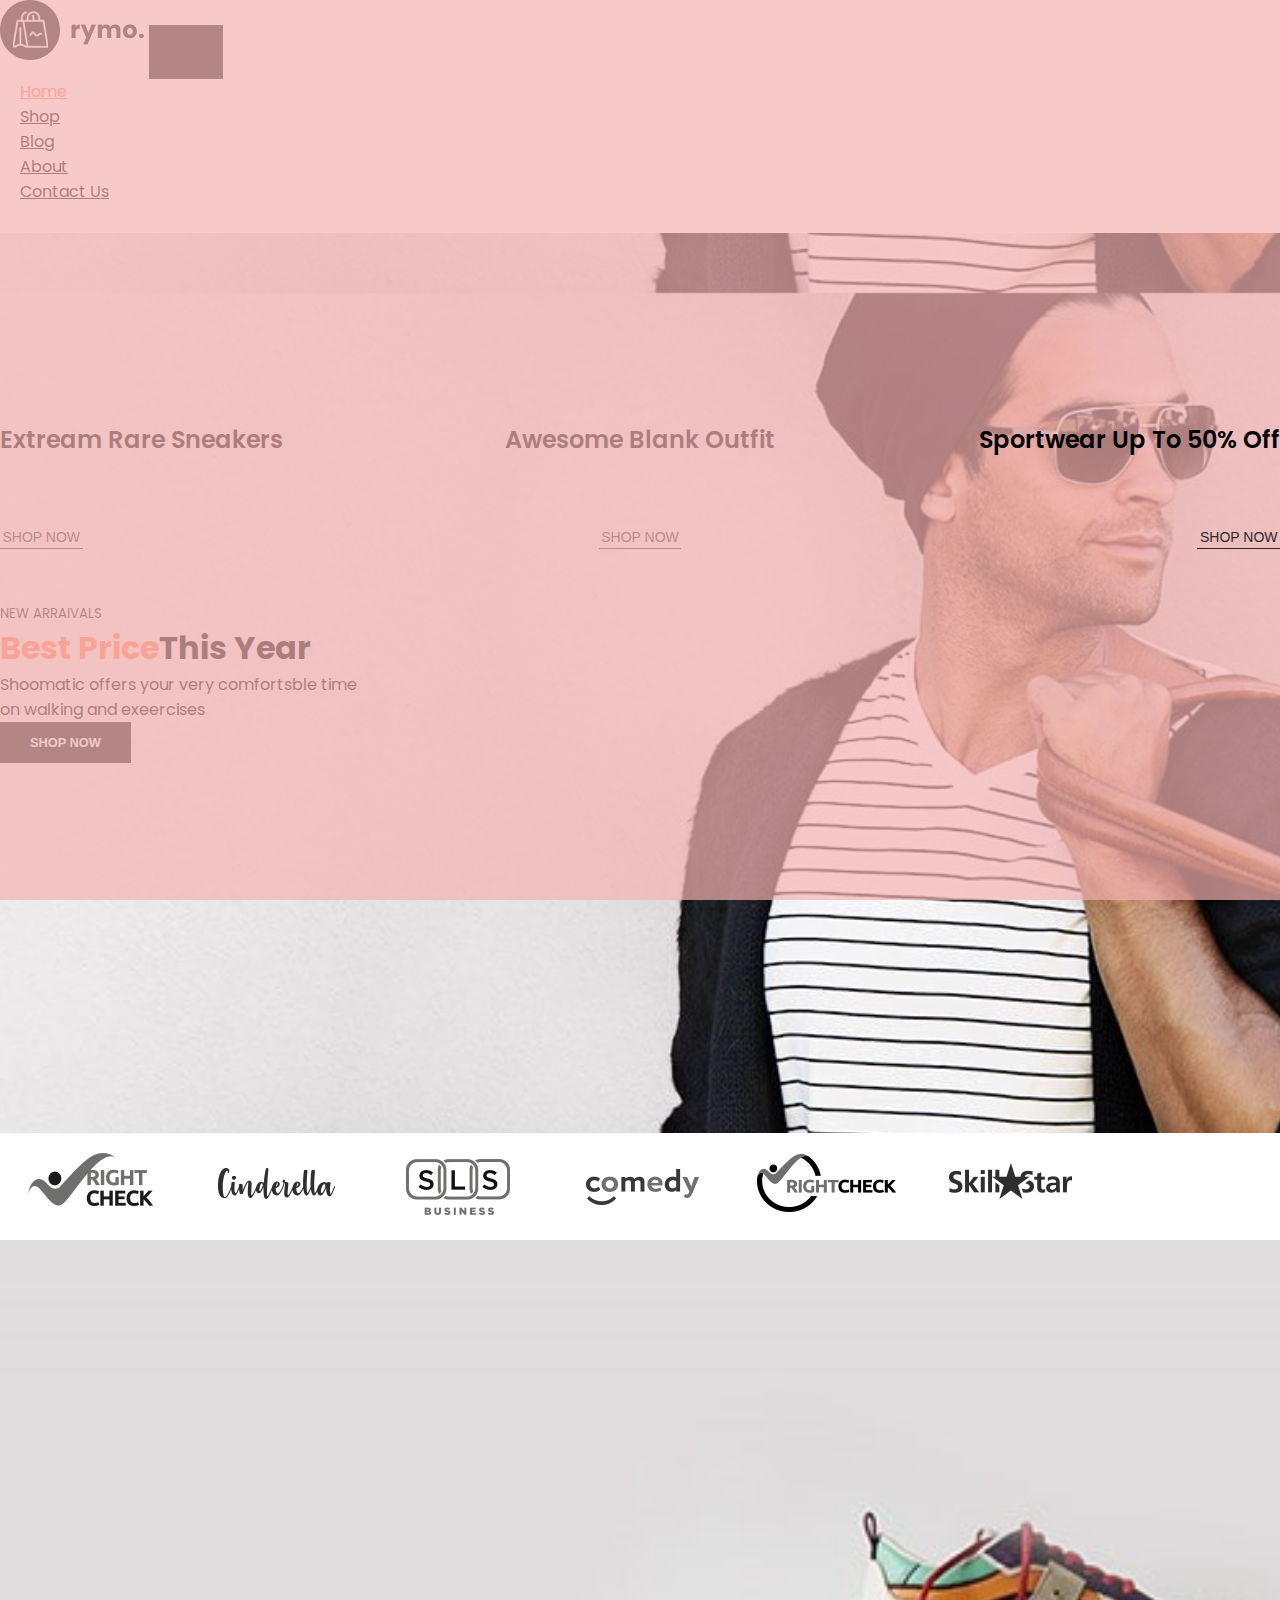
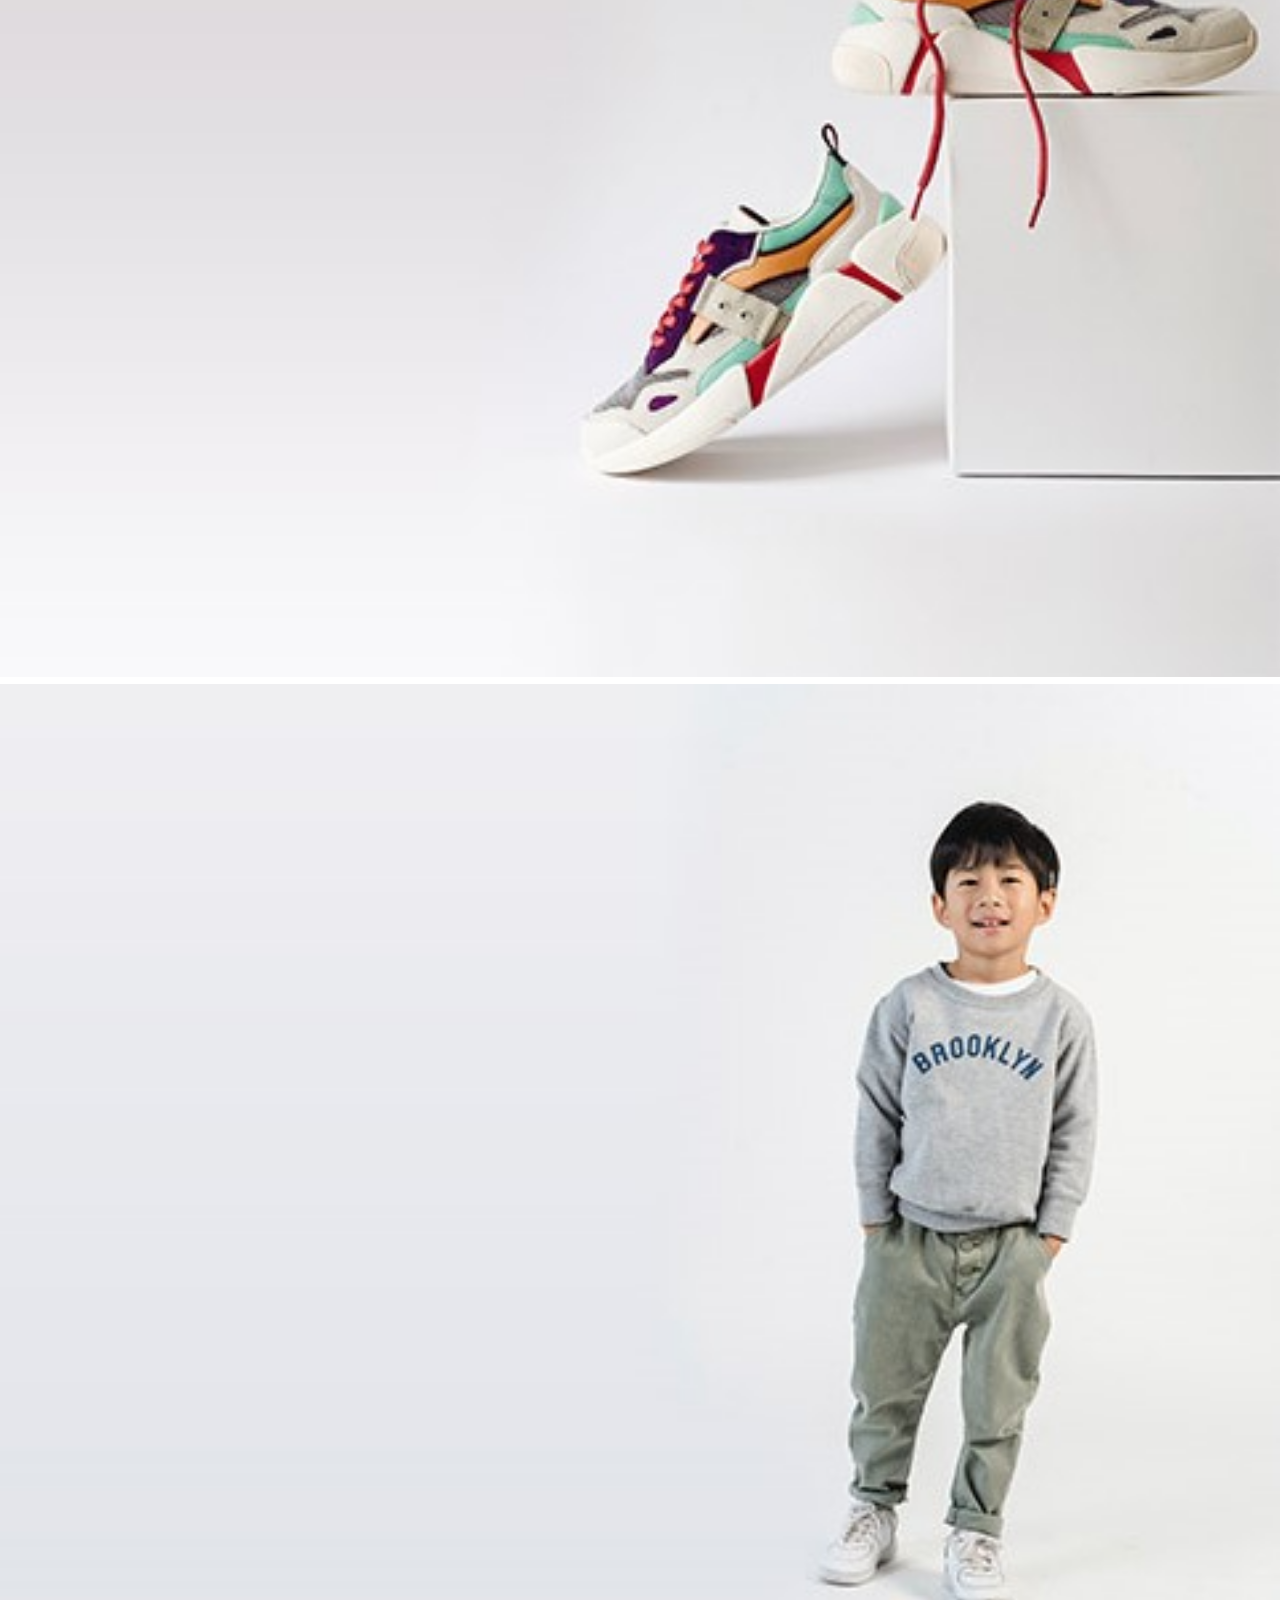
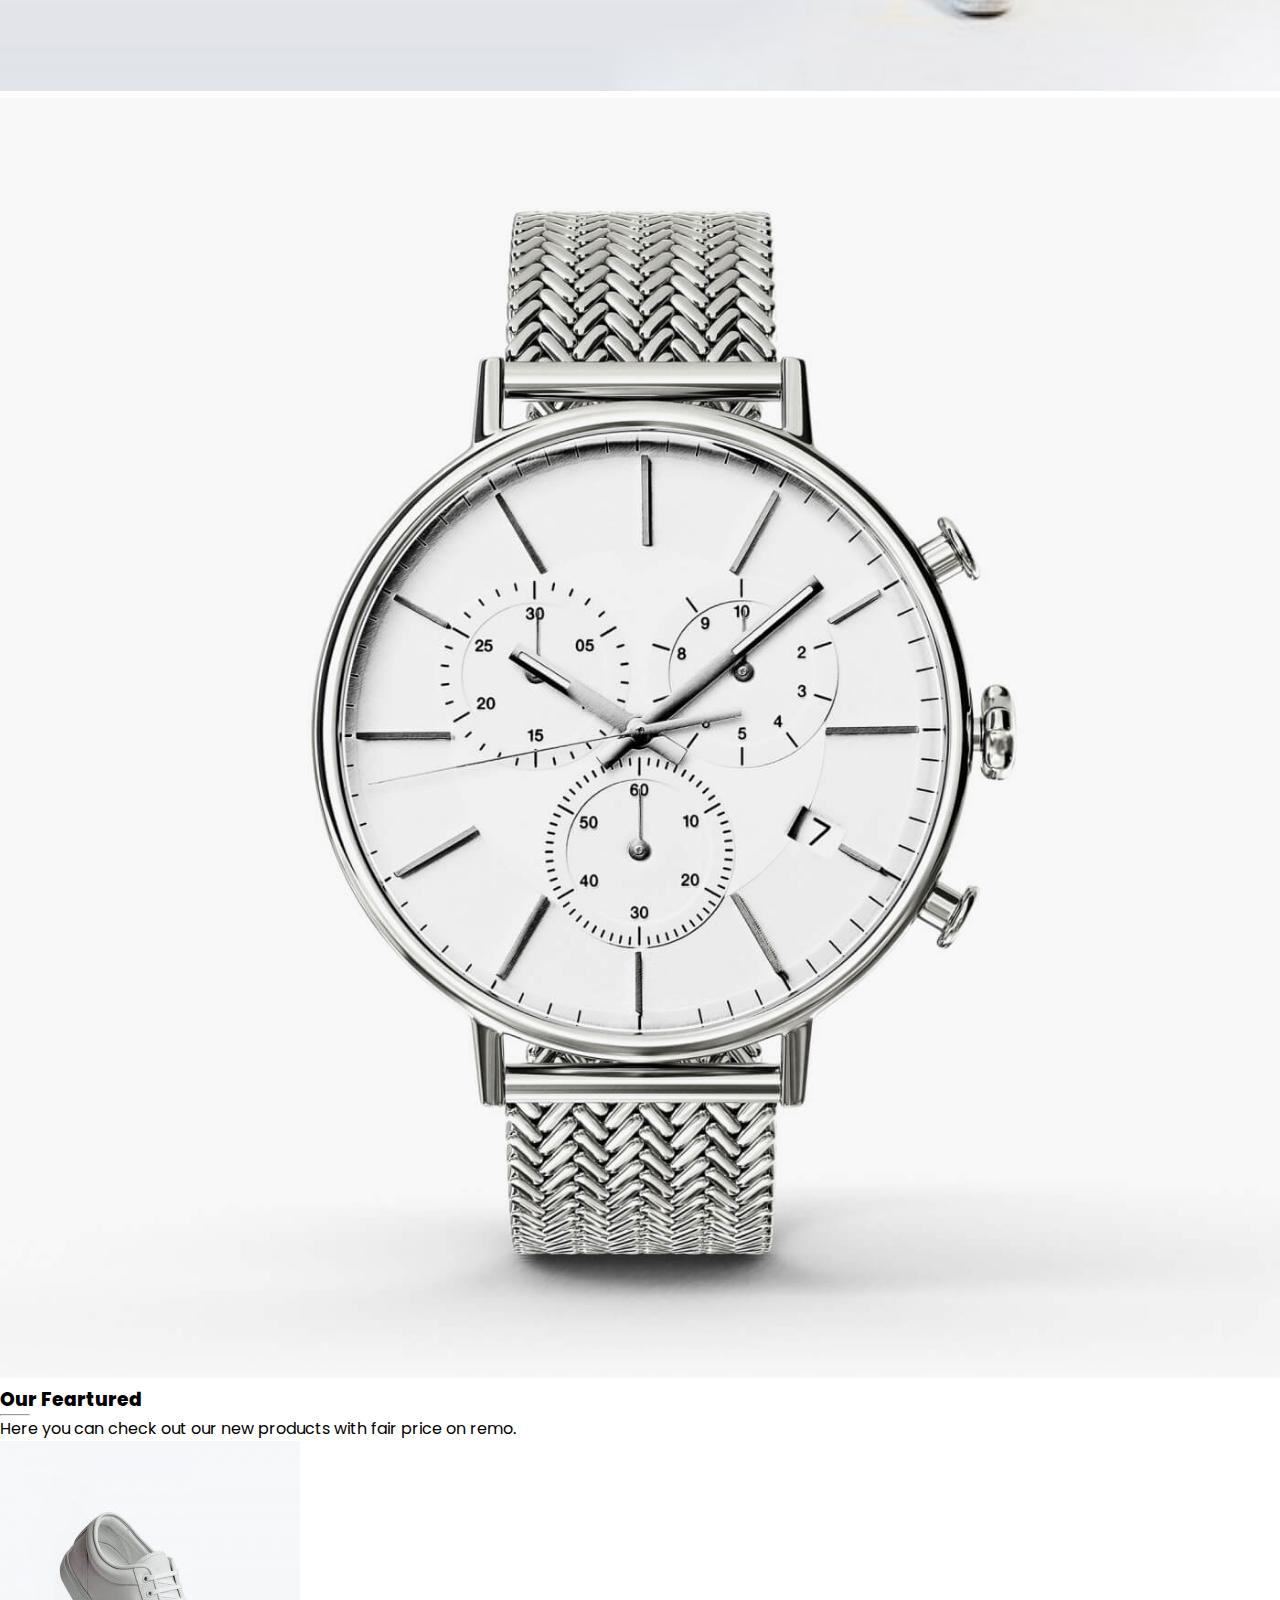
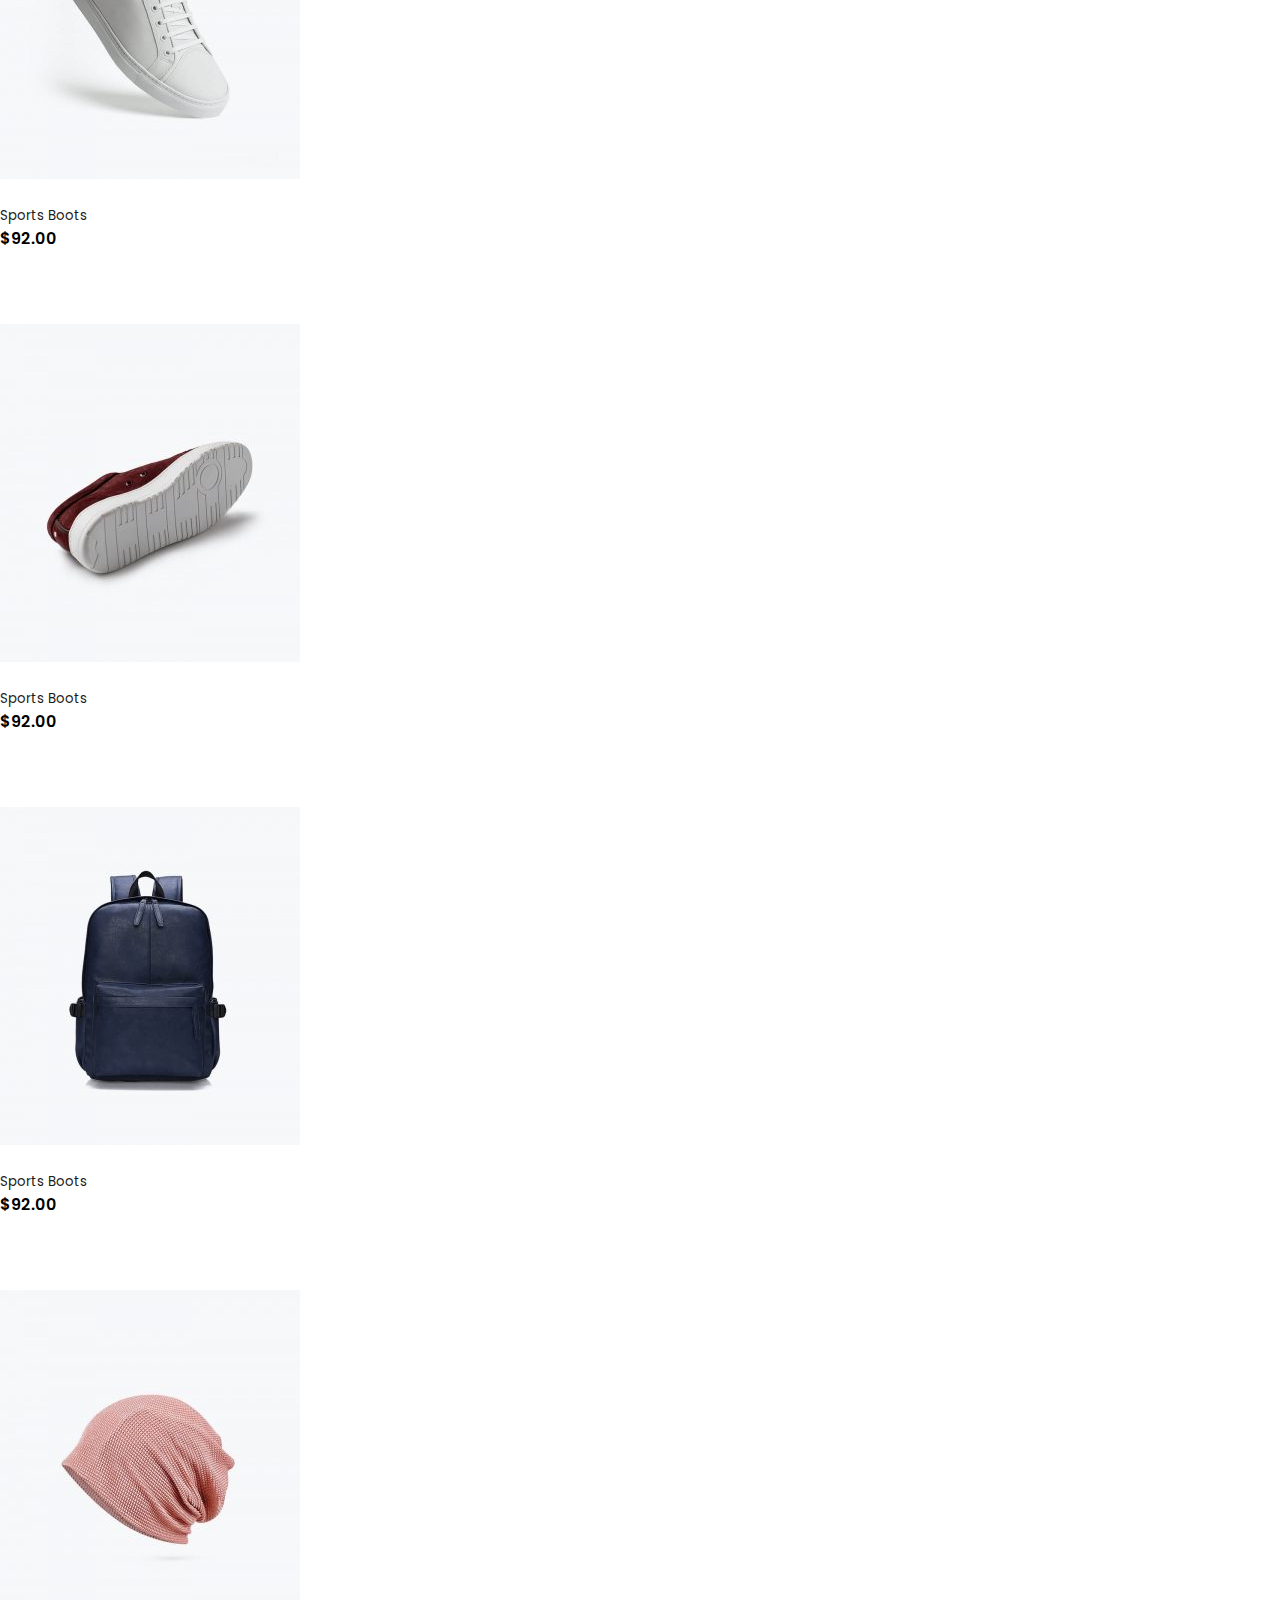
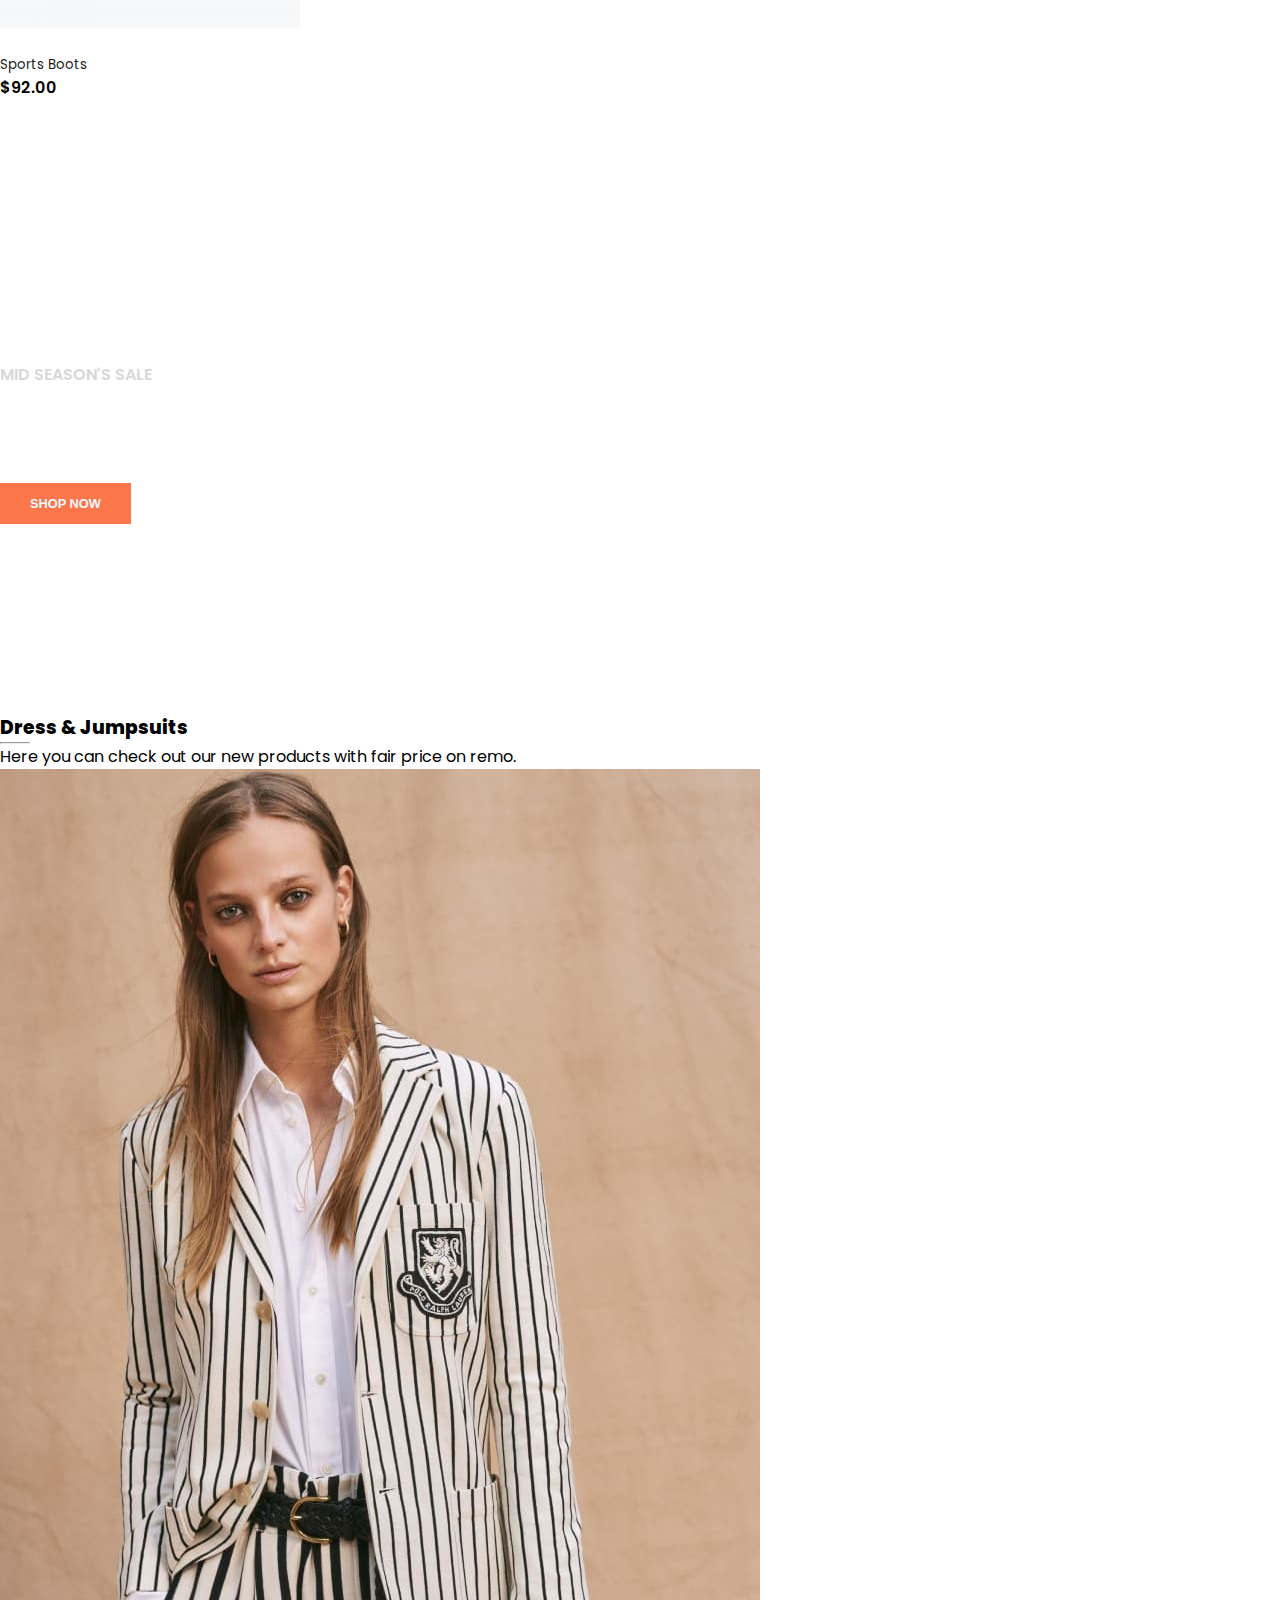
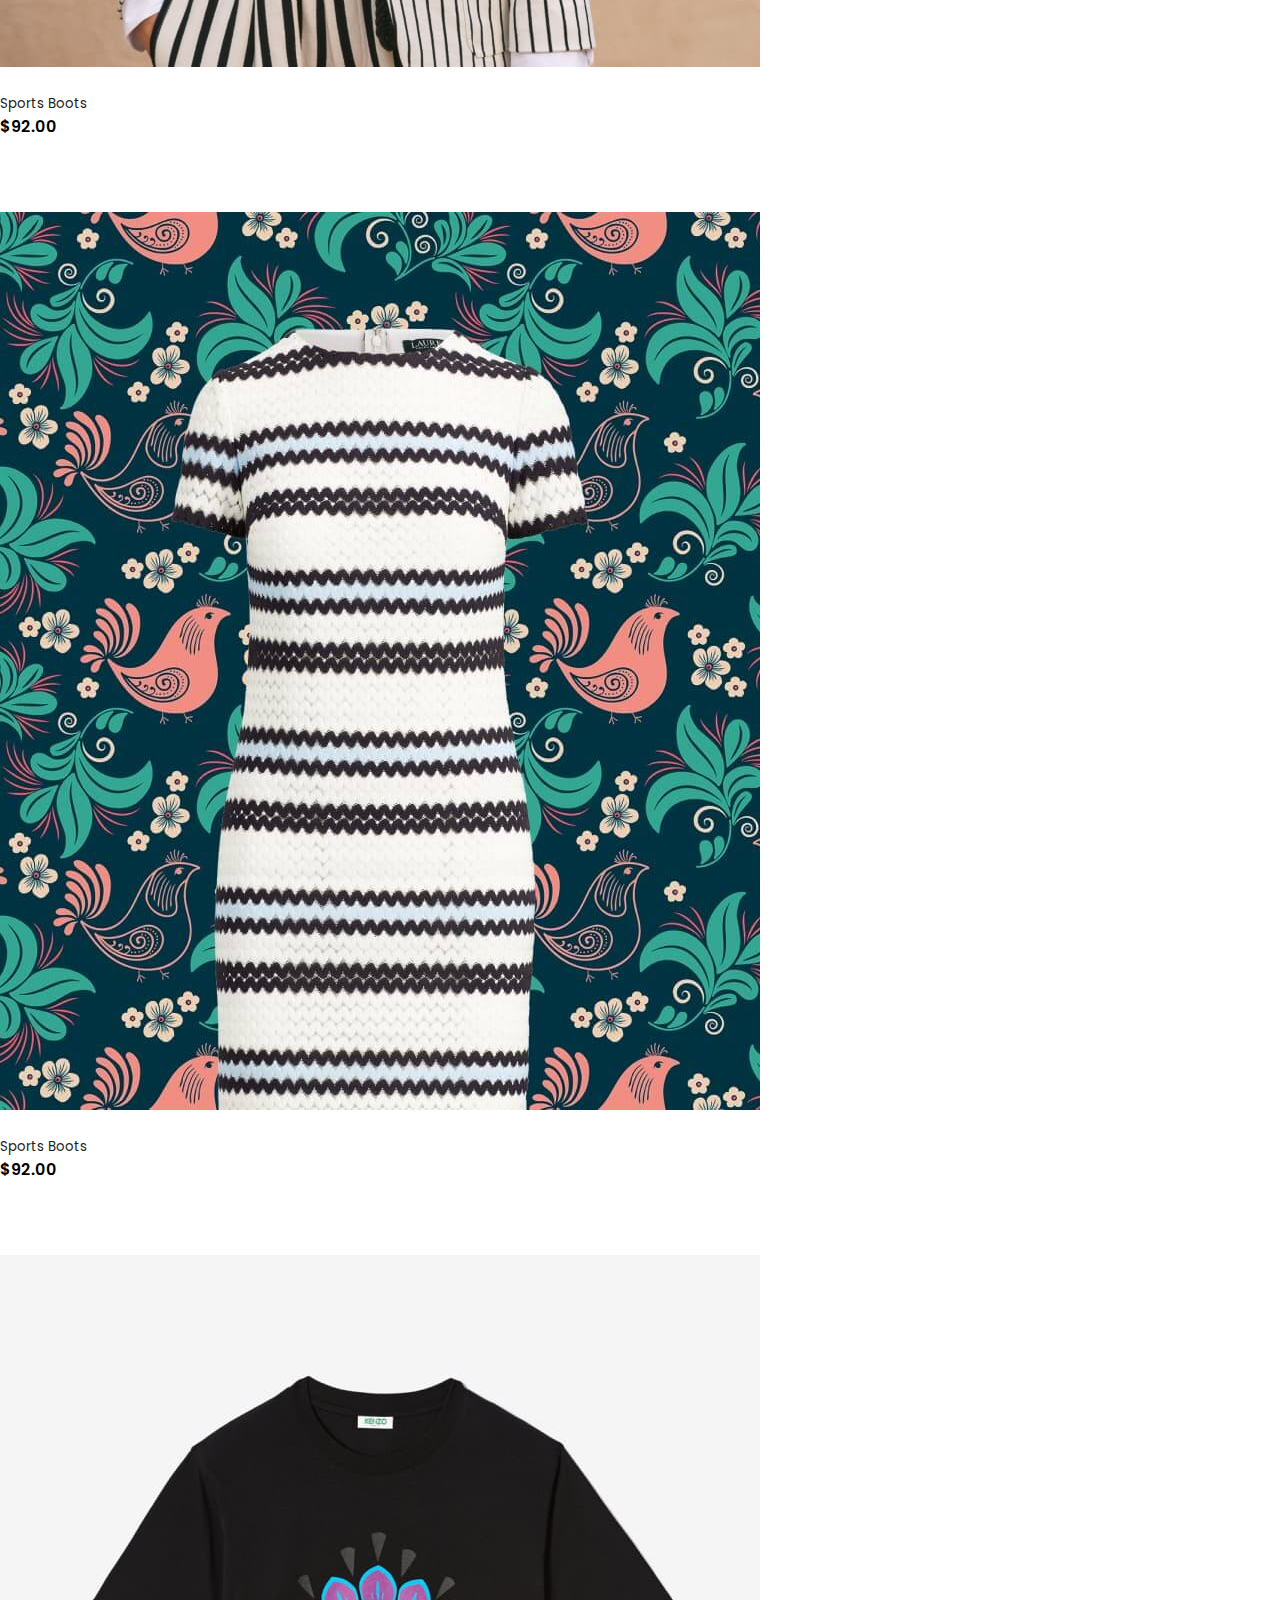
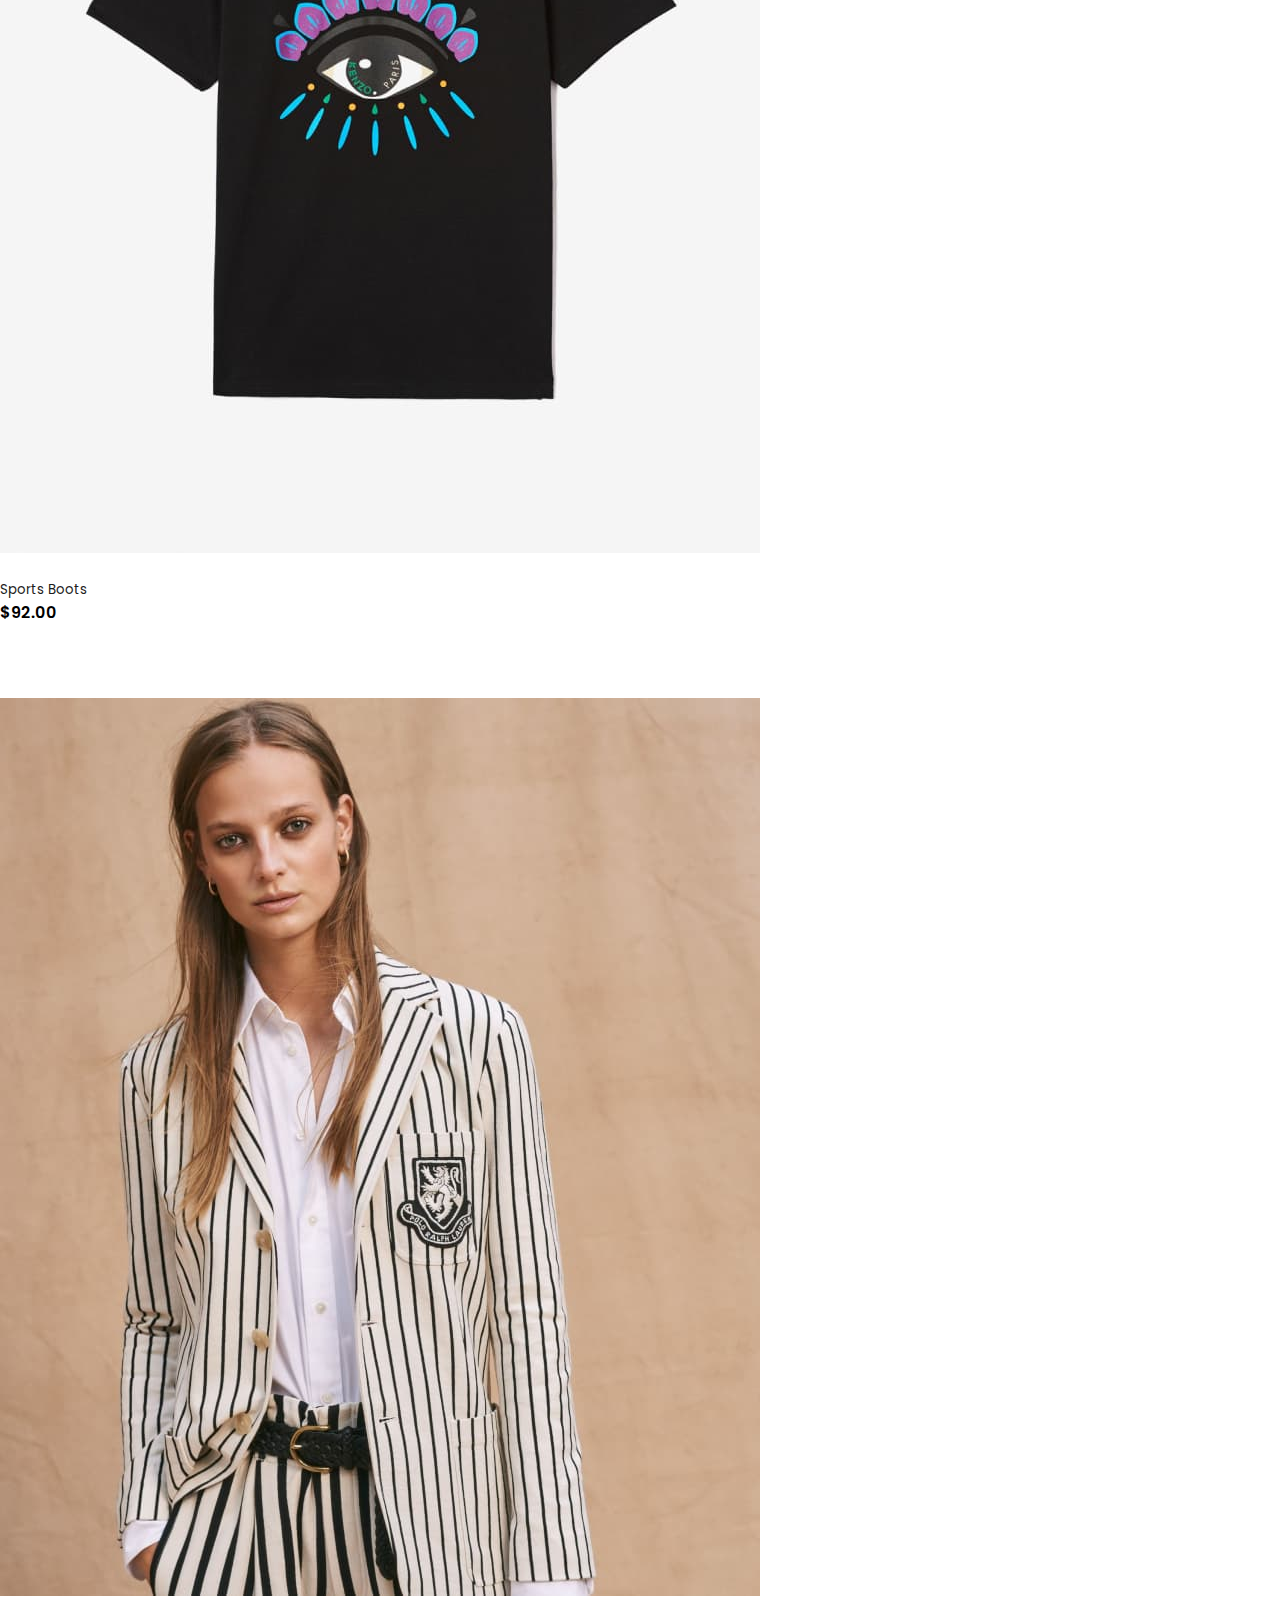
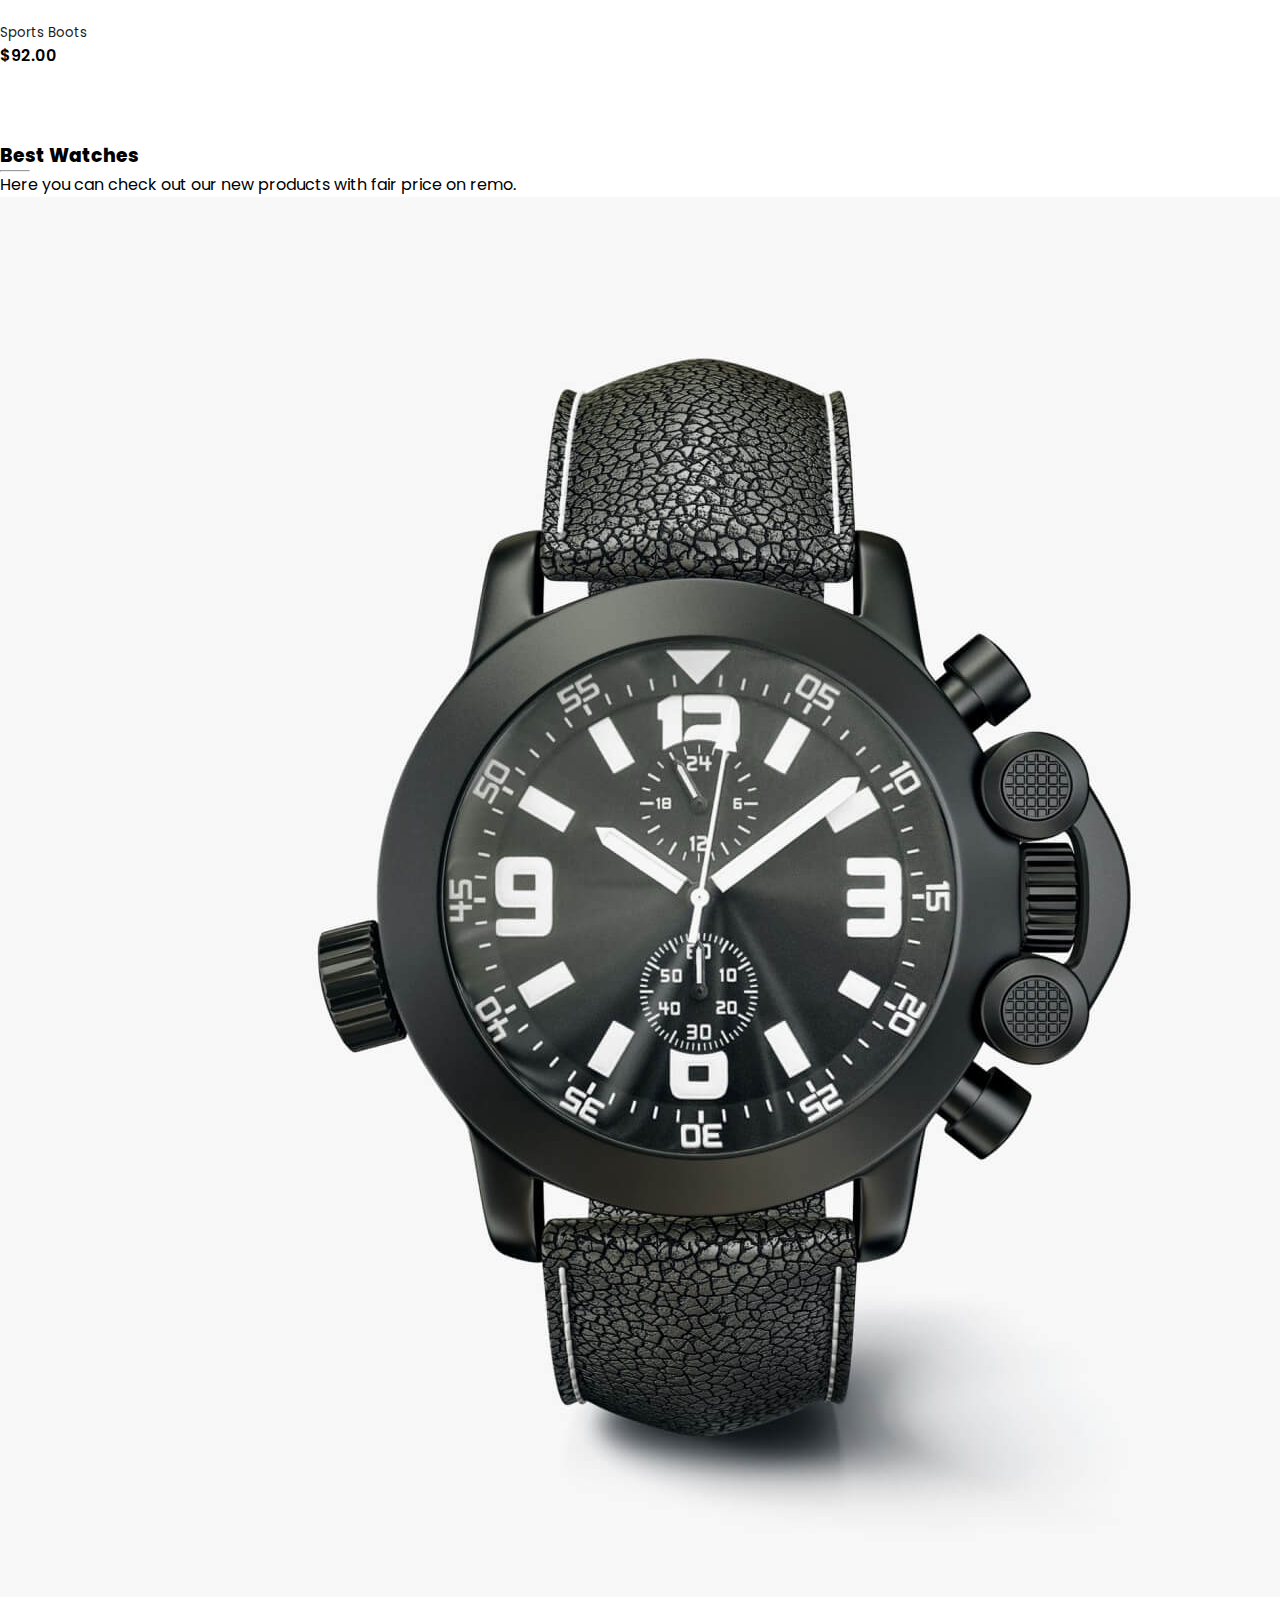
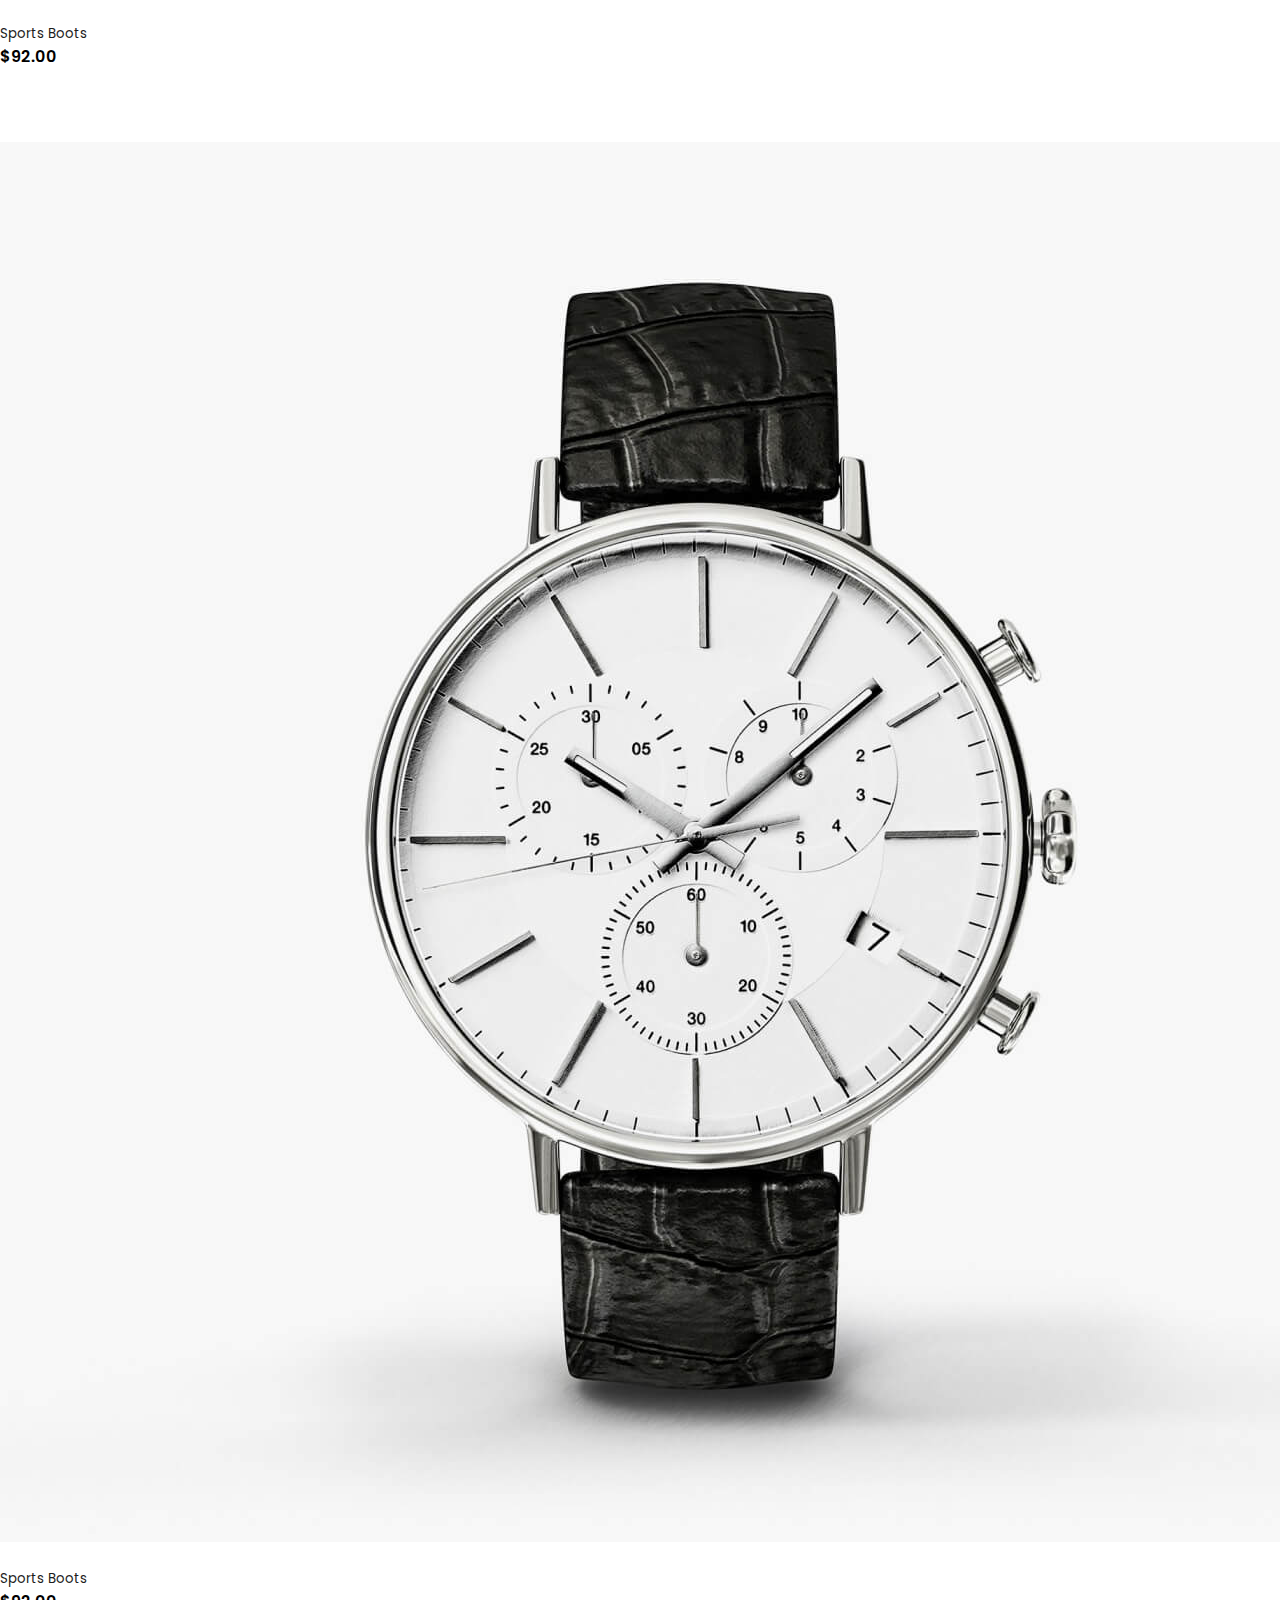
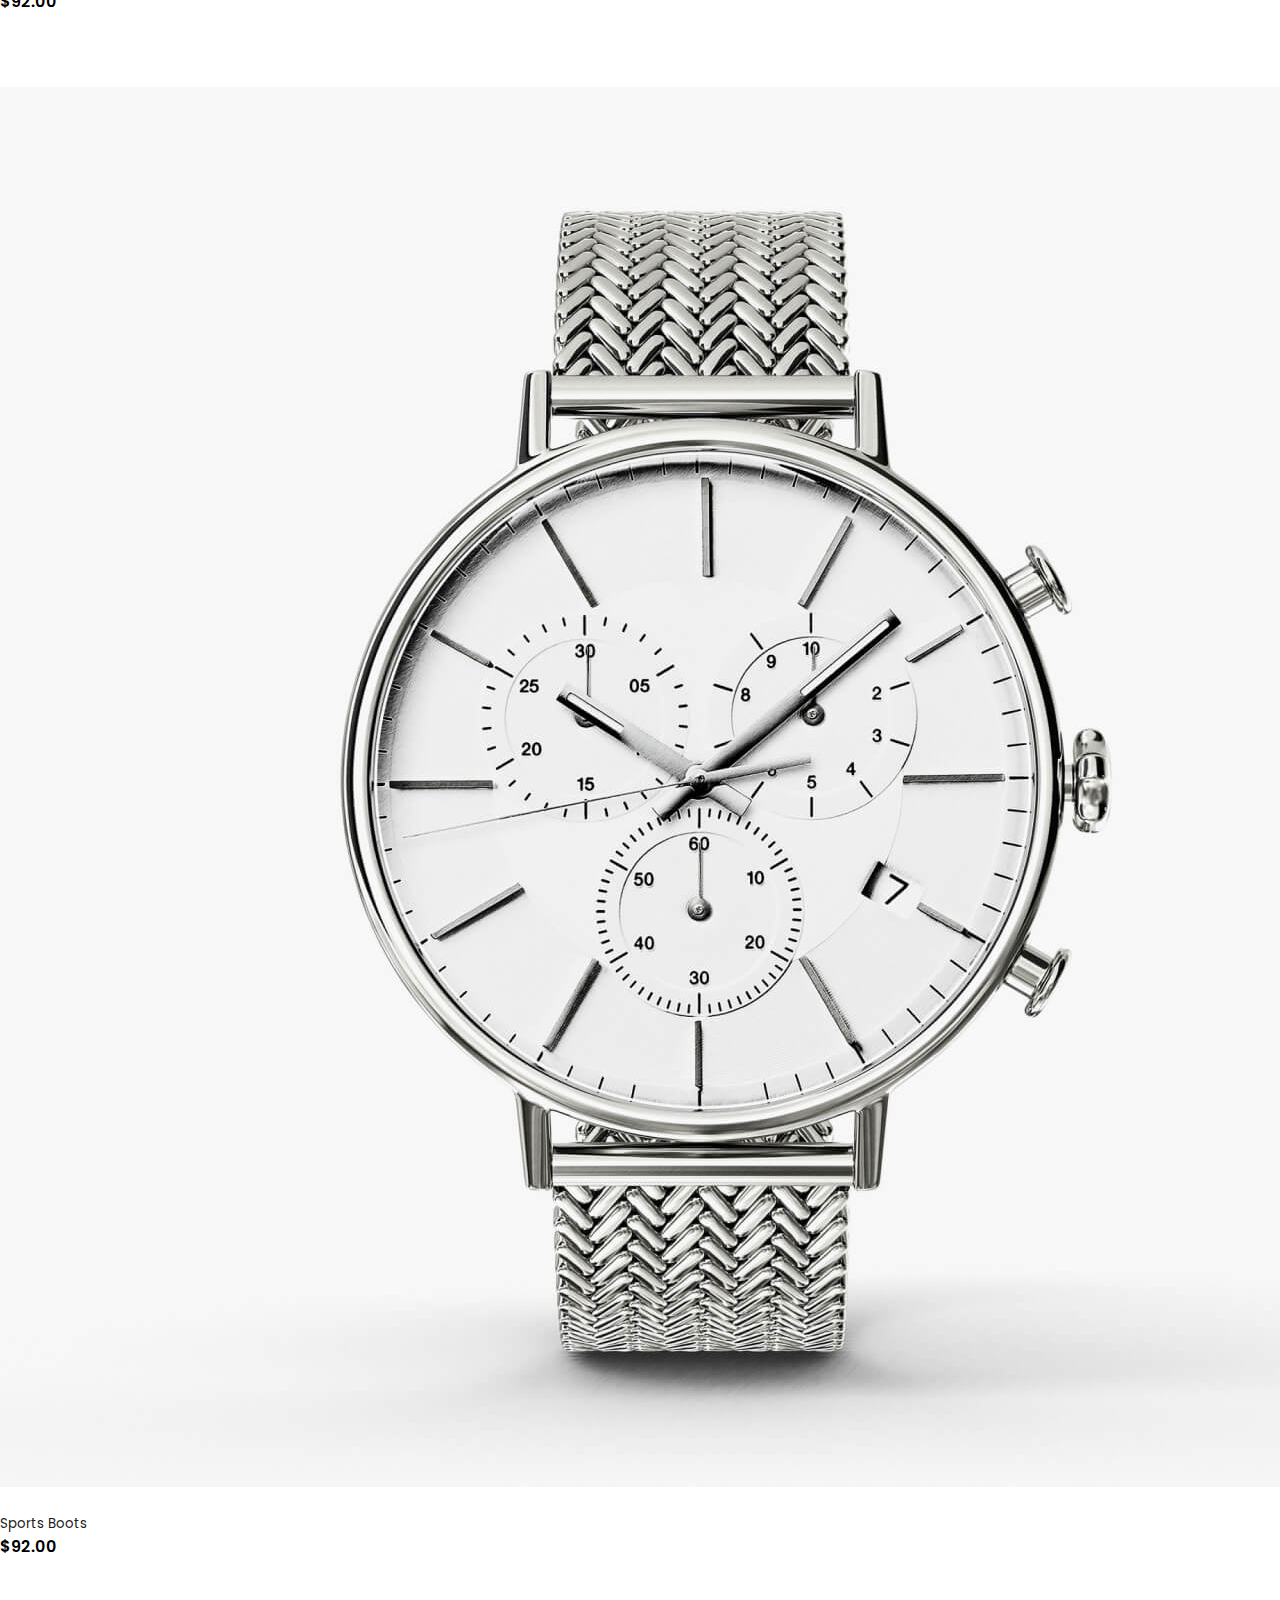
<file: index.html>
<!DOCTYPE html>
<html lang="en">
<head>
    <meta charset="UTF-8">
    <meta http-equiv="X-UA-Compatible" content="IE=edge">
    <meta name="viewport" content="width=device-width, initial-scale=1.0">
    <title>E-commers</title>
    <!-- bootstap css link -->
    <!-- <link href="https://cdn.jsdelivr.net/npm/bootstrap@5.0.1/dist/css/bootstrap.min.css" rel="stylesheet" integrity="sha384-+0n0xVW2eSR5OomGNYDnhzAbDsOXxcvSN1TPprVMTNDbiYZCxYbOOl7+AMvyTG2x" crossorigin="anonymous"> -->

    
    <link rel="stylesheet" href="https://stackpath.bootstrapcdn.com/bootstrap/4.1.3/css/bootstrap.min.css" integrity="sha384-MCw98/SFnGE8fJT3GXwEOngsV7Zt27NXFoaoApmYm81iuXoPkFOJwJ8ERdknLPMO" crossorigin="anonymous">

    <!-- google font link -->
    <!-- <link rel="preconnect" href="https://fonts.gstatic.com">
<link href="https://fonts.googleapis.com/css2?family=Poppins:ital,wght@0,100;0,400;0,600;1,200&display=swap" rel="stylesheet"> -->


    <!-- fontowesome link -->
    <link rel="stylesheet" href="https://pro.fontawesome.com/releases/v5.10.0/css/all.css" integrity="sha384-AYmEC3Yw5cVb3ZcuHtOA93w35dYTsvhLPVnYs9eStHfGJvOvKxVfELGroGkvsg+p" crossorigin="anonymous">

    <link rel="stylesheet" href="styles.css">
</head>
<body>

    <!-- navigation section -->
    
        <nav class="navbar navbar-expand-lg navbar-light bg-white py-3 fixed-top">
            <div class="container">
              
                <img src="images/logo1.png" alt="logo1-image">
              <button class="navbar-toggler" type="button" data-bs-toggle="collapse" data-bs-target="#navbarSupportedContent" aria-controls="navbarSupportedContent" aria-expanded="false" aria-label="Toggle navigation">
                <span><i id="bar" class="fas fa-bars"></i></span>
              </button>
              <div class="collapse navbar-collapse" id="navbarSupportedContent">
                <ul class="navbar-nav ml-auto">
                  
                  <li class="nav-item">
                    <a class="nav-link active" href="#">Home</a>
                  </li>
                  <li class="nav-item">
                    <a class="nav-link" href="shop.html">Shop</a>
                  </li>
                  <li class="nav-item">
                    <a class="nav-link" href="#">Blog</a>
                  </li>
                  <li class="nav-item">
                    <a class="nav-link" href="#">About</a>
                  </li>
                  <li class="nav-item">
                    <a class="nav-link" href="#">Contact Us</a>
                  </li>
                  <li class="nav-item">
                    <i class="fal fa-search"></i>
                    <i class="fal fa-shopping-bag"></i>
                  </li>
              
              </div>
            </div>
          </nav>

          <!-- hero section -->

                  
          <section id="hero">
            <div class="container">
              <h5>NEW ARRAIVALS</h5>
              <h1><span>Best Price</span>This Year</h1>
              <p>Shoomatic offers your very comfortsble time <br>on walking and exeercises</p>
              <button>Shop Now</button>
            </div>
            </section>

            <!-- brand section -->

            <section id="brand" class="container">
              <div class="row m-0 py-5">
                <img class="img-fluid col-lg-2 col-md-4 col-sm-6" src="images/brand/1.png" alt="brand-image1">
                <img class="img-fluid col-lg-2 col-md-4 col-sm-6" src="images/brand/2.png" alt="brand-image2">
                <img class="img-fluid col-lg-2 col-md-4 col-sm-6" src="images/brand/3.png" alt="brand-image3">
                <img class="img-fluid col-lg-2 col-md-4 col-sm-6" src="images/brand/4.png" alt="brand-image4">
                <img class="img-fluid col-lg-2 col-md-4 col-sm-6" src="images/brand/5.png" alt="brand-image5">
                <img class="img-fluid col-lg-2 col-md-4 col-sm-6" src="images/brand/6.png" alt="brand-image6">
              </div>
            </section>

            <section id="new" class="w-100">
              <div class="row p-0 m-0">
                <div class="one col-lg-4 col-md-12 col-md-12 p-0">
                  <img class="img-fluid" src="images/new/1.jpg" alt="">
                  <div class="details">
                    <h2>Extream Rare Sneakers</h2>
                    <button class="text-uppercase">Shop now</button>
                  </div>
                </div>

                <div class="one col-lg-4 col-md-12 col-md-12 p-0">
                  <img class="img-fluid" src="images/new/2.jpg" alt="">
                  <div class="details">
                    <h2>Awesome Blank Outfit</h2>
                    <button class="text-uppercase">Shop now</button>
                  </div>
                </div>

                <div class="one col-lg-4 col-md-12 col-md-12 p-0">
                  <img class="img-fluid" src="images/new/3.jpg" alt="">
                  <div class="details">
                    <h2>Sportwear Up To 50% Off</h2>
                    <button class="text-uppercase">Shop now</button>
                  </div>
                </div>
              </div>

            </section>

            <!-- ITEMS SECTION -->

            <section id="featured" class="my- 5 pb-5">
              <div class="container text-center mt-5 py-5">
                <h3>Our Feartured</h3>
                <hr class="mx-auto">
                <p>Here you can check out our new products with fair price on remo.</p>
              </div>
              <div class="row mx-auto container-fluid">
                <div class="product text-center col-lg-3 col-md-4 col-12">
                  <img class="img-fluid mb-3" src="images/featured/1.jpg" alt="">
                  <div class="star">
                    <i class="fas fa-star"></i>
                  <i class="fas fa-star"></i>
                  <i class="fas fa-star"></i>
                  <i class="fas fa-star"></i>
                  <i class="fas fa-star"></i>
                  </div>
                  <h5 class="p-name">Sports Boots</h5>
                  <h4 class="p-price">$92.00</h4>
                  <button class="buy-btn">Buy Now</button>
                </div>

                <div class="product text-center col-lg-3 col-md-4 col-12">
                  <img class="img-fluid mb-3" src="images/featured/2.jpg" alt="">
                  <div class="star">
                    <i class="fas fa-star"></i>
                  <i class="fas fa-star"></i>
                  <i class="fas fa-star"></i>
                  <i class="fas fa-star"></i>
                  <i class="fas fa-star"></i>
                  </div>
                  <h5 class="p-name">Sports Boots</h5>
                  <h4 class="p-price">$92.00</h4>
                  <button class="buy-btn">Buy Now</button>
                </div>

                <div class="product text-center col-lg-3 col-md-4 col-12">
                  <img class="img-fluid mb-3" src="images/featured/3.jpg" alt="">
                  <div class="star">
                    <i class="fas fa-star"></i>
                  <i class="fas fa-star"></i>
                  <i class="fas fa-star"></i>
                  <i class="fas fa-star"></i>
                  <i class="fas fa-star"></i>
                  </div>
                  <h5 class="p-name">Sports Boots</h5>
                  <h4 class="p-price">$92.00</h4>
                  <button class="buy-btn">Buy Now</button>
                </div>

                <div class="product text-center col-lg-3 col-md-4 col-12">
                  <img class="img-fluid mb-3" src="images/featured/4.jpg" alt="">
                  <div class="star">
                    <i class="fas fa-star"></i>
                  <i class="fas fa-star"></i>
                  <i class="fas fa-star"></i>
                  <i class="fas fa-star"></i>
                  <i class="fas fa-star"></i>
                  </div>
                  <h5 class="p-name">Sports Boots</h5>
                  <h4 class="p-price">$92.00</h4>
                  <button class="buy-btn">Buy Now</button>
                </div>
              </div>
            </section>


            <!-- BANNER SECTION -->
            <section id="banner" class="my-5 py-5">
              <div class="container">
                <h4>MID SEASON'S SALE</h4>
                <h1>Autumn Collection <br> UP TO 20% OFF</h1>
                <button class="text-uppercase">shop now</button>
              </div>
            </section>

            <!-- CLOTH SECTION -->

            <section id="clothes" class="my-5">
              <div class="container text-center mt-5 py-5">
                <h3>Dress & Jumpsuits</h3>
                <hr class="mx-auto">
                <p>Here you can check out our new products with fair price on remo.</p>
              </div>
              <div class="row mx-auto container-fluid">
                <div class="product text-center col-lg-3 col-md-4 col-12">
                  <img class="img-fluid mb-3" src="images/clothes/1.jpg" alt="">
                  <div class="star">
                    <i class="fas fa-star"></i>
                  <i class="fas fa-star"></i>
                  <i class="fas fa-star"></i>
                  <i class="fas fa-star"></i>
                  <i class="fas fa-star"></i>
                  </div>
                  <h5 class="p-name">Sports Boots</h5>
                  <h4 class="p-price">$92.00</h4>
                  <button class="buy-btn">Buy Now</button>
                </div>

                <div class="product text-center col-lg-3 col-md-4 col-12">
                  <img class="img-fluid mb-3" src="images/clothes/2.jpg" alt="">
                  <div class="star">
                    <i class="fas fa-star"></i>
                  <i class="fas fa-star"></i>
                  <i class="fas fa-star"></i>
                  <i class="fas fa-star"></i>
                  <i class="fas fa-star"></i>
                  </div>
                  <h5 class="p-name">Sports Boots</h5>
                  <h4 class="p-price">$92.00</h4>
                  <button class="buy-btn">Buy Now</button>
                </div>

                <div class="product text-center col-lg-3 col-md-4 col-12">
                  <img class="img-fluid mb-3" src="images/clothes/3.jpg" alt="">
                  <div class="star">
                    <i class="fas fa-star"></i>
                  <i class="fas fa-star"></i>
                  <i class="fas fa-star"></i>
                  <i class="fas fa-star"></i>
                  <i class="fas fa-star"></i>
                  </div>
                  <h5 class="p-name">Sports Boots</h5>
                  <h4 class="p-price">$92.00</h4>
                  <button class="buy-btn">Buy Now</button>
                </div>

                <div class="product text-center col-lg-3 col-md-4 col-12">
                  <img class="img-fluid mb-3" src="images/clothes/1.jpg" alt="">
                  <div class="star">
                    <i class="fas fa-star"></i>
                  <i class="fas fa-star"></i>
                  <i class="fas fa-star"></i>
                  <i class="fas fa-star"></i>
                  <i class="fas fa-star"></i>
                  </div>
                  <h5 class="p-name">Sports Boots</h5>
                  <h4 class="p-price">$92.00</h4>
                  <button class="buy-btn">Buy Now</button>
                </div>
              </div>
            </section>

<!-- watch section -->
            <section id="watches" class="my-5">
              <div class="container text-center mt-5 py-5">
                <h3>Best Watches</h3>
                <hr class="mx-auto">
                <p>Here you can check out our new products with fair price on remo.</p>
              </div>
              <div class="row mx-auto container-fluid">
                <div class="product text-center col-lg-3 col-md-4 col-12">
                  <img class="img-fluid mb-3" src="images/watches/1.jpg" alt="">
                  <div class="star">
                    <i class="fas fa-star"></i>
                  <i class="fas fa-star"></i>
                  <i class="fas fa-star"></i>
                  <i class="fas fa-star"></i>
                  <i class="fas fa-star"></i>
                  </div>
                  <h5 class="p-name">Sports Boots</h5>
                  <h4 class="p-price">$92.00</h4>
                  <button class="buy-btn">Buy Now</button>
                </div>

                <div class="product text-center col-lg-3 col-md-4 col-12">
                  <img class="img-fluid mb-3" src="images/watches/2.jpg" alt="">
                  <div class="star">
                    <i class="fas fa-star"></i>
                  <i class="fas fa-star"></i>
                  <i class="fas fa-star"></i>
                  <i class="fas fa-star"></i>
                  <i class="fas fa-star"></i>
                  </div>
                  <h5 class="p-name">Sports Boots</h5>
                  <h4 class="p-price">$92.00</h4>
                  <button class="buy-btn">Buy Now</button>
                </div>

                <div class="product text-center col-lg-3 col-md-4 col-12">
                  <img class="img-fluid mb-3" src="images/watches/3.jpg" alt="">
                  <div class="star">
                    <i class="fas fa-star"></i>
                  <i class="fas fa-star"></i>
                  <i class="fas fa-star"></i>
                  <i class="fas fa-star"></i>
                  <i class="fas fa-star"></i>
                  </div>
                  <h5 class="p-name">Sports Boots</h5>
                  <h4 class="p-price">$92.00</h4>
                  <button class="buy-btn">Buy Now</button>
                </div>

                <div class="product text-center col-lg-3 col-md-4 col-12">
                  <img class="img-fluid mb-3" src="images/watches/4.jpg" alt="">
                  <div class="star">
                    <i class="fas fa-star"></i>
                  <i class="fas fa-star"></i>
                  <i class="fas fa-star"></i>
                  <i class="fas fa-star"></i>
                  <i class="fas fa-star"></i>
                  </div>
                  <h5 class="p-name">Sports Boots</h5>
                  <h4 class="p-price">$92.00</h4>
                  <button class="buy-btn">Buy Now</button>
                </div>
              </div>
            </section>

    <!-- shoes section -->

    <section id="shoes" class="my-5 py-5">
      <div class="container text-center mt-5 py-5">
        <h3>Running shoes</h3>
        <hr class="mx-auto">
        <p>Here you can check out our new products with fair price on remo.</p>
      </div>
      <div class="row mx-auto container-fluid">
        <div class="product text-center col-lg-3 col-md-4 col-12">
          <img class="img-fluid mb-3" src="images/shoes/8.jpg" alt="">
          <div class="star">
            <i class="fas fa-star"></i>
          <i class="fas fa-star"></i>
          <i class="fas fa-star"></i>
          <i class="fas fa-star"></i>
          <i class="fas fa-star"></i>
          </div>
          <h5 class="p-name">Sports Boots</h5>
          <h4 class="p-price">$92.00</h4>
          <button class="buy-btn">Buy Now</button>
        </div>

        <div class="product text-center col-lg-3 col-md-4 col-12">
          <img class="img-fluid mb-3" src="images/shoes/7.jpg" alt="">
          <div class="star">
            <i class="fas fa-star"></i>
          <i class="fas fa-star"></i>
          <i class="fas fa-star"></i>
          <i class="fas fa-star"></i>
          <i class="fas fa-star"></i>
          </div>
          <h5 class="p-name">Sports Boots</h5>
          <h4 class="p-price">$92.00</h4>
          <button class="buy-btn">Buy Now</button>
        </div>

        <div class="product text-center col-lg-3 col-md-4 col-12">
          <img class="img-fluid mb-3" src="images/shoes/6.jpg" alt="">
          <div class="star">
            <i class="fas fa-star"></i>
          <i class="fas fa-star"></i>
          <i class="fas fa-star"></i>
          <i class="fas fa-star"></i>
          <i class="fas fa-star"></i>
          </div>
          <h5 class="p-name">Sports Boots</h5>
          <h4 class="p-price">$92.00</h4>
          <button class="buy-btn">Buy Now</button>
        </div>

        <div class="product text-center col-lg-3 col-md-4 col-12">
          <img class="img-fluid mb-3" src="images/shoes/5.jpg" alt="">
          <div class="star">
            <i class="fas fa-star"></i>
          <i class="fas fa-star"></i>
          <i class="fas fa-star"></i>
          <i class="fas fa-star"></i>
          <i class="fas fa-star"></i>
          </div>
          <h5 class="p-name">Sports Boots</h5>
          <h4 class="p-price">$92.00</h4>
          <button class="buy-btn">Buy Now</button>
        </div>
      </div>
    </section>


    <!-- FOOTER SECTION -->

    <footer class="mt-5 py-5">
      <div class="row container mx-auto pt-5">
        <div class="footer-one col-lg-3 col-md-6 col-12">
          <img src="images/logo2.png" alt="logo2-image">
          <p class="mt-3">Fringila urna porttitor rhoncus dolar  <br>puras luctus venenatics lectus magna
             <br>fringilla diam maecence ultricies mi
          </p>
        </div>
        <div class="footer-one col-lg-3 col-md-6 col-12 mt-3">
          <h5 class="pb-2">Features</h5>
          <ul class="text-uppercase list-unstyled">
            <li><a href="#">men</a></li>
            <li><a href="#">women</a></li>
            <li><a href="#">boys</a></li>
            <li><a href="#">girls</a></li>
            <li><a href="#">new arivals</a></li>
            <li><a href="#">shoes</a></li>
            <li><a href="#">clothes</a></li>
          </ul>
        </div>

        <div class="footer-one col-lg-3 col-md-6 col-12 mb-3">
          <h5 class="pb-2">Contact Us</h5>
          <div>
            <h6 class="text-uppercase">Address</h6>
            <p>123 STREET NAME, CITY, US</p>
          </div>

          <div>
            <h6 class="text-uppercase">Phone</h6>
            <p>(123) 4556-7890</p>
          </div>

          <div>
            <h6 class="text-uppercase">Email</h6>
            <p>shibinkumarkmd@gmail.com</p>
          </div>
        </div>

        <div class="footer-one col-lg-3 col-md-6 col-12">
          <h5 class="pb-2">Instagram</h5>
          <div class="row">
            <img class="img-fluid w-25 h-100 m-2" src="images/insta/1.jpg" alt="">
            <img class="img-fluid w-25 h-100 m-2" src="images/insta/2.jpg" alt="">
            <img class="img-fluid w-25 h-100 m-2" src="images/insta/3.jpg" alt="">
            <img class="img-fluid w-25 h-100 m-2" src="images/insta/4.jpg" alt="">
            <img class="img-fluid w-25 h-100 m-2" src="images/insta/5.jpg" alt="">
          </div>
        </div>
      </div>

      <div class="copyright mt-5">
        <div class="row container mx-auto">

          <div class="col-lg 3 col-md-6 col-12 mb-4">
            <img src="images/payment.png" alt="">
          </div>
          <div class="col-lg-4 col-md-6 col-12 text-nowrap mb-2">
            <p class="mt-2">rymo eCommers @ 2021. All Right Reserved</p>
          </div>
          
          <div class="col-lg-4 col-md-6 col-12">
            <a href="#"><i class="fab fa-facebook-square"></i></a>
            <a href="#"><i class="fab fa-twitter"></i></a>
            <a href="#"><i class="fab fa-linkedin"></i></a>
          </div>
        </div>
      </div>

    </footer>
    
  
    
    <script src="https://cdn.jsdelivr.net/npm/@popperjs/core@2.9.2/dist/umd/popper.min.js" integrity="sha384-IQsoLXl5PILFhosVNubq5LC7Qb9DXgDA9i+tQ8Zj3iwWAwPtgFTxbJ8NT4GN1R8p" crossorigin="anonymous"></script>
    <script src="https://cdn.jsdelivr.net/npm/bootstrap@5.0.1/dist/js/bootstrap.min.js" integrity="sha384-Atwg2Pkwv9vp0ygtn1JAojH0nYbwNJLPhwyoVbhoPwBhjQPR5VtM2+xf0Uwh9KtT" crossorigin="anonymous"></script>
</body>
</html>
</file>
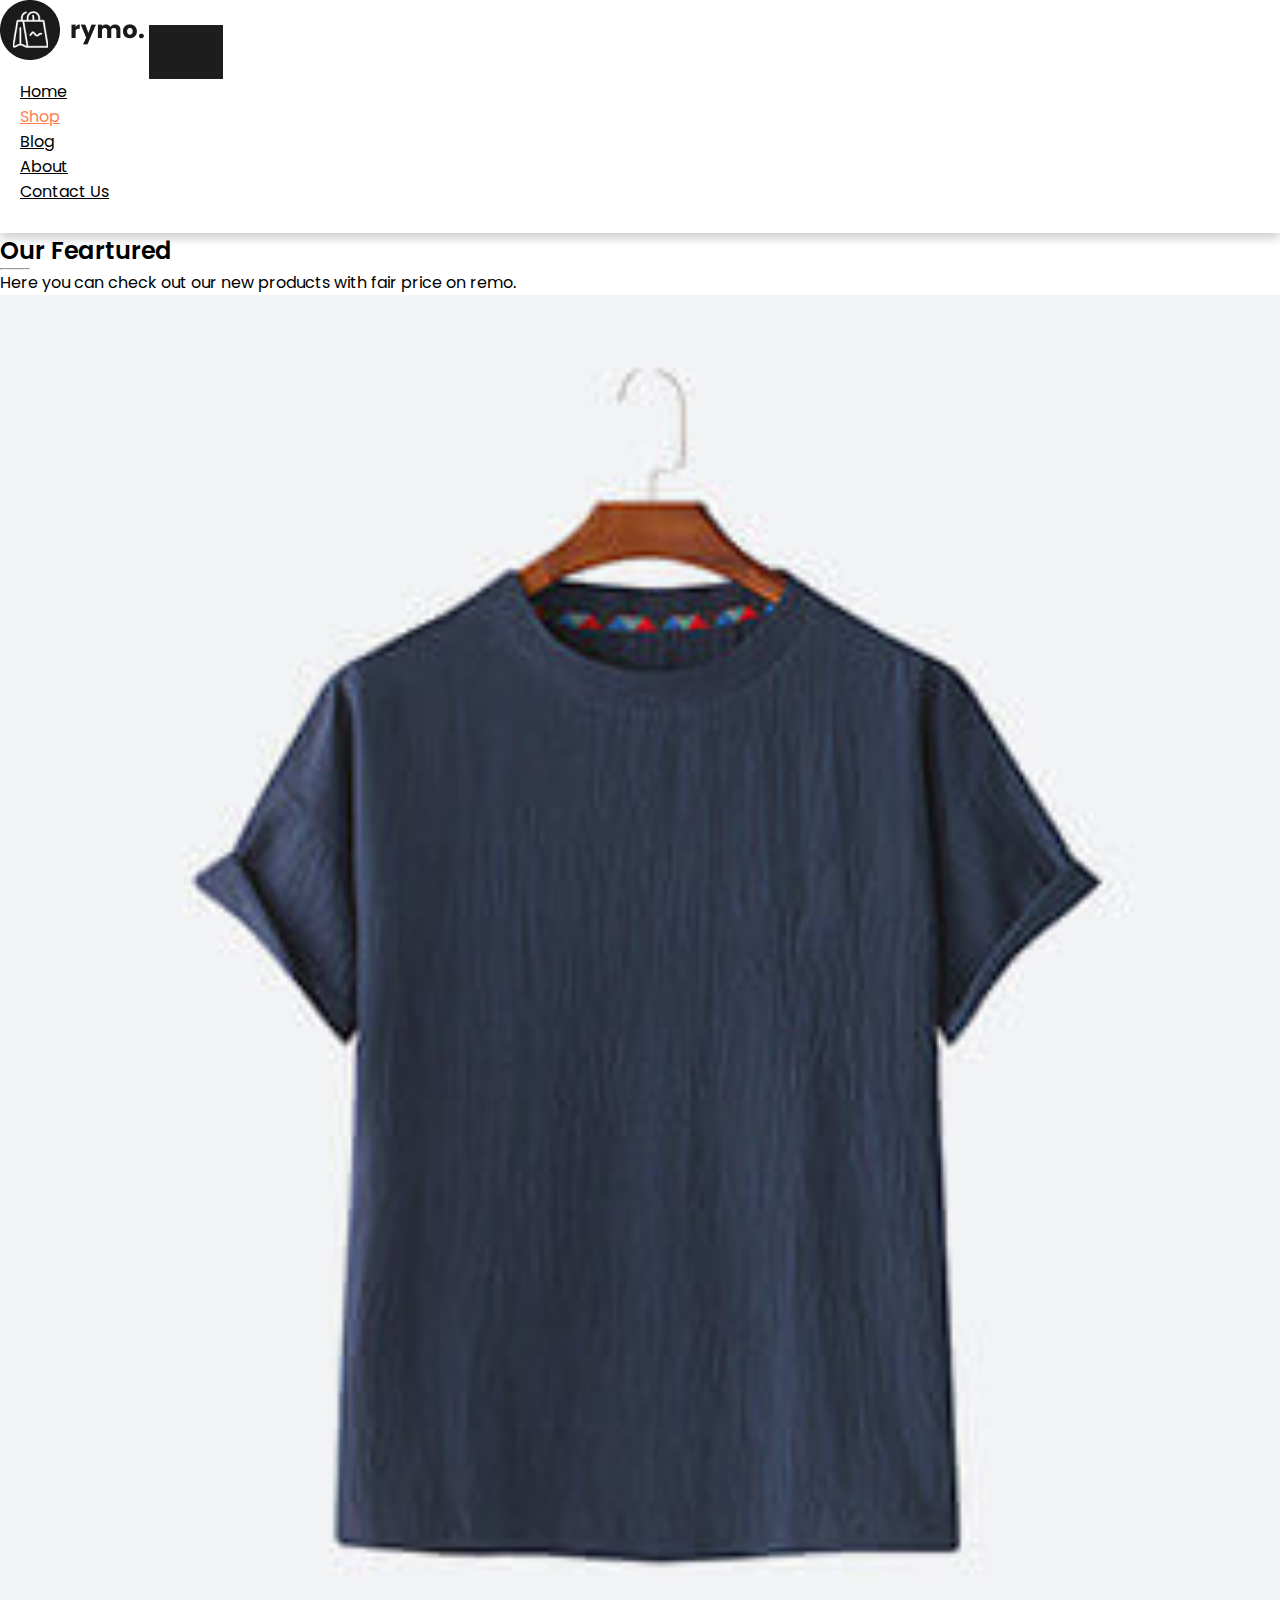
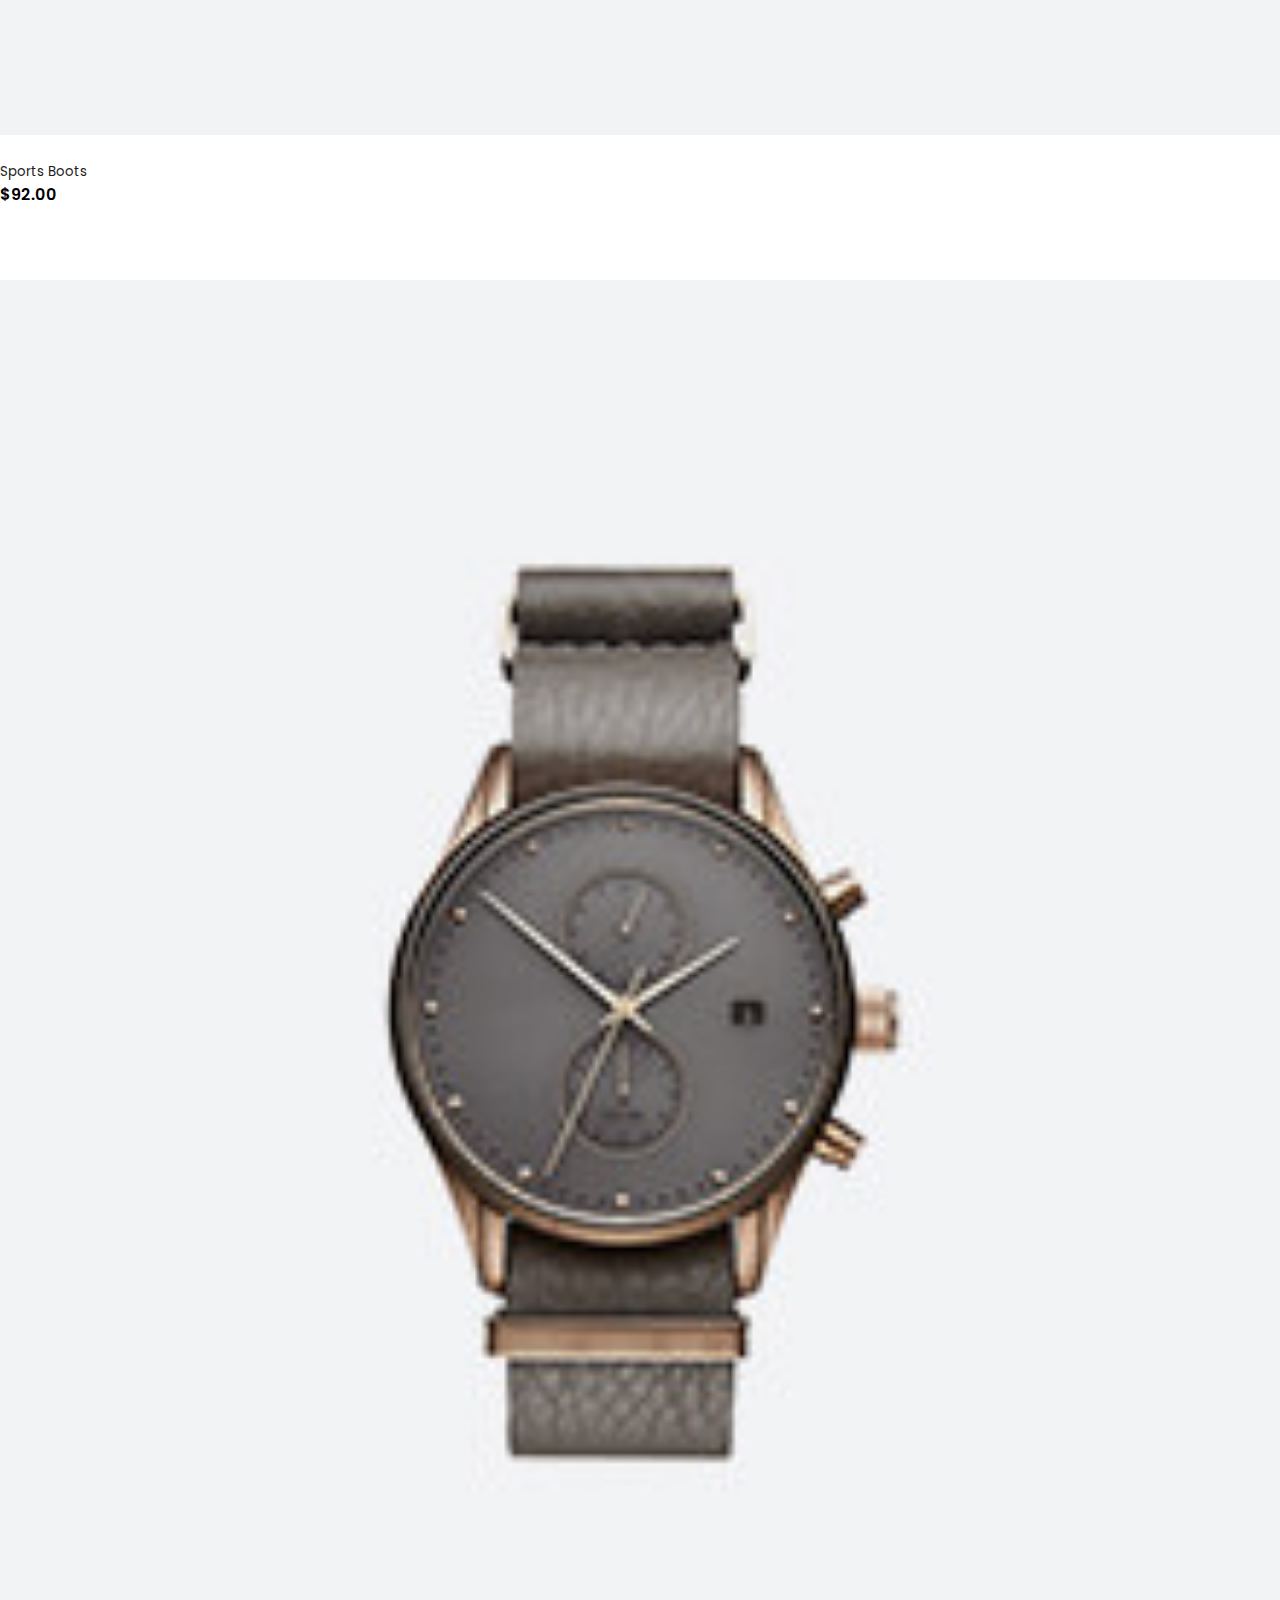
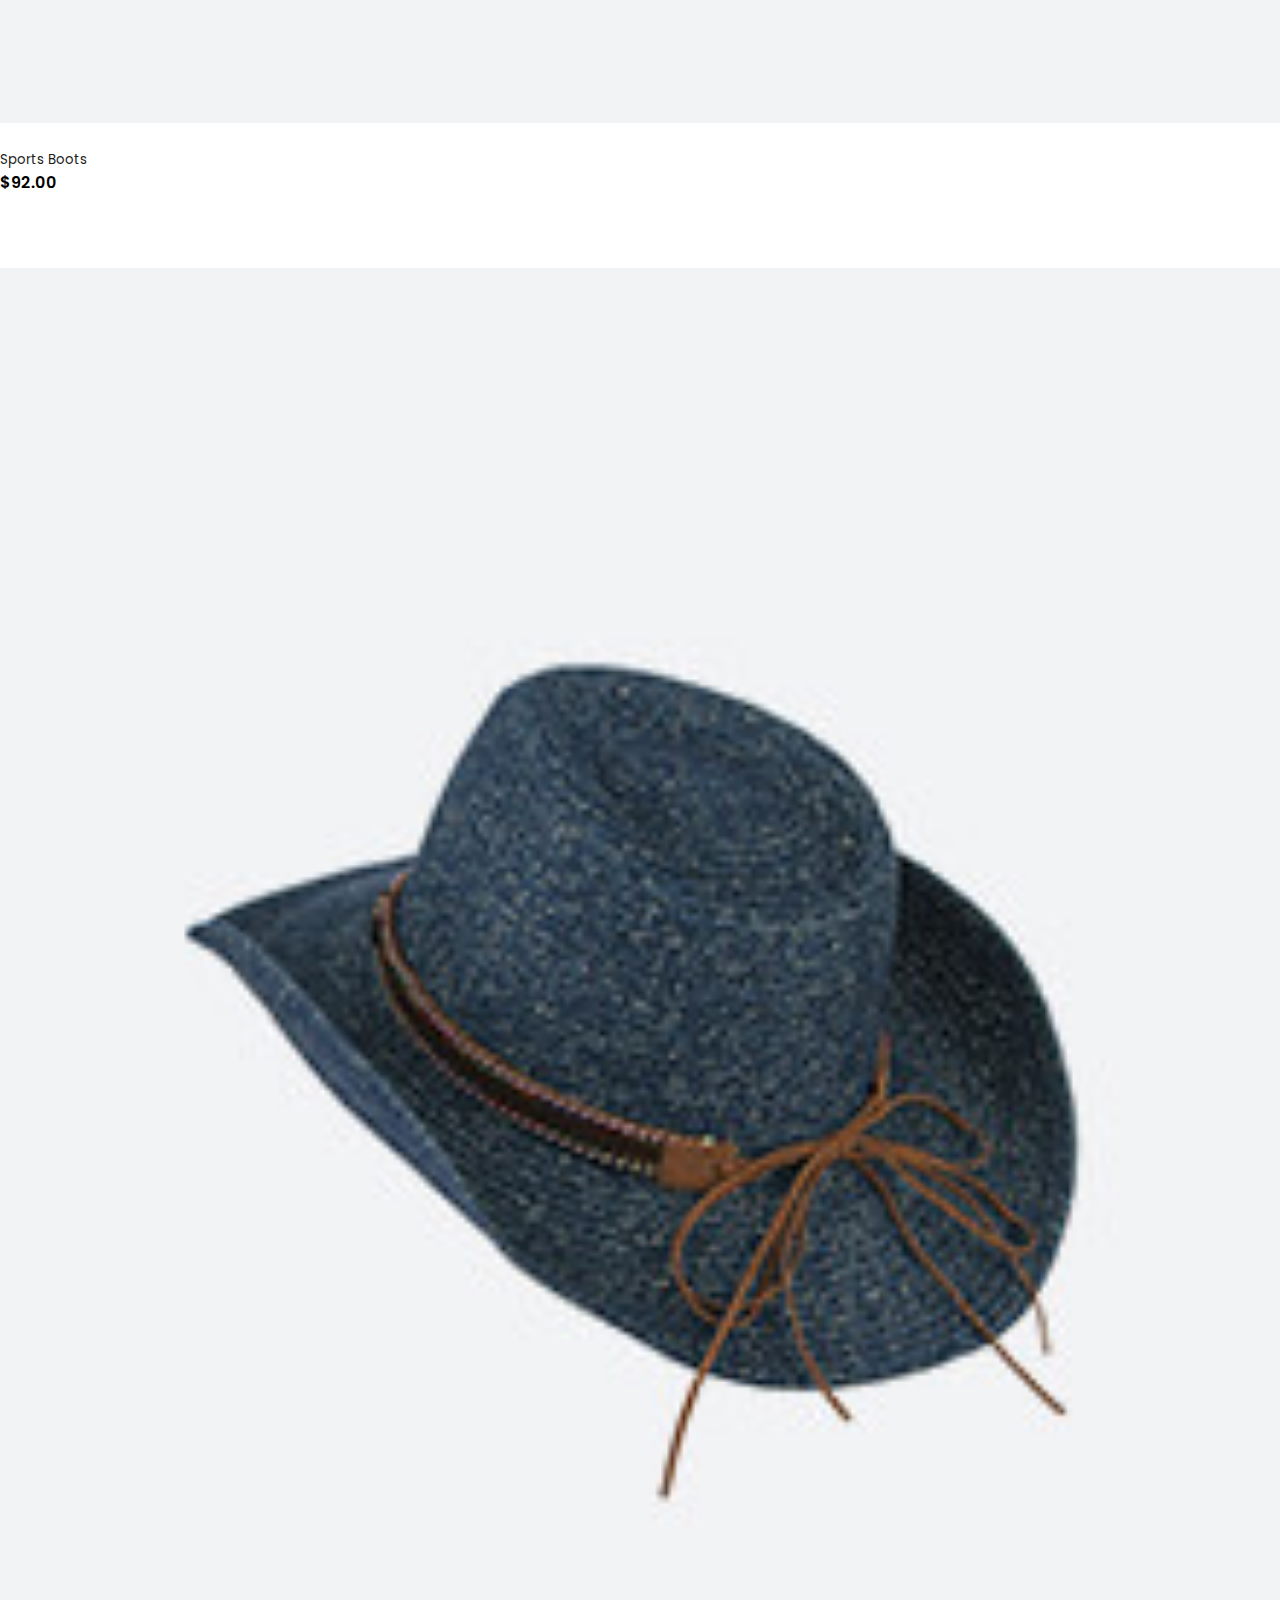
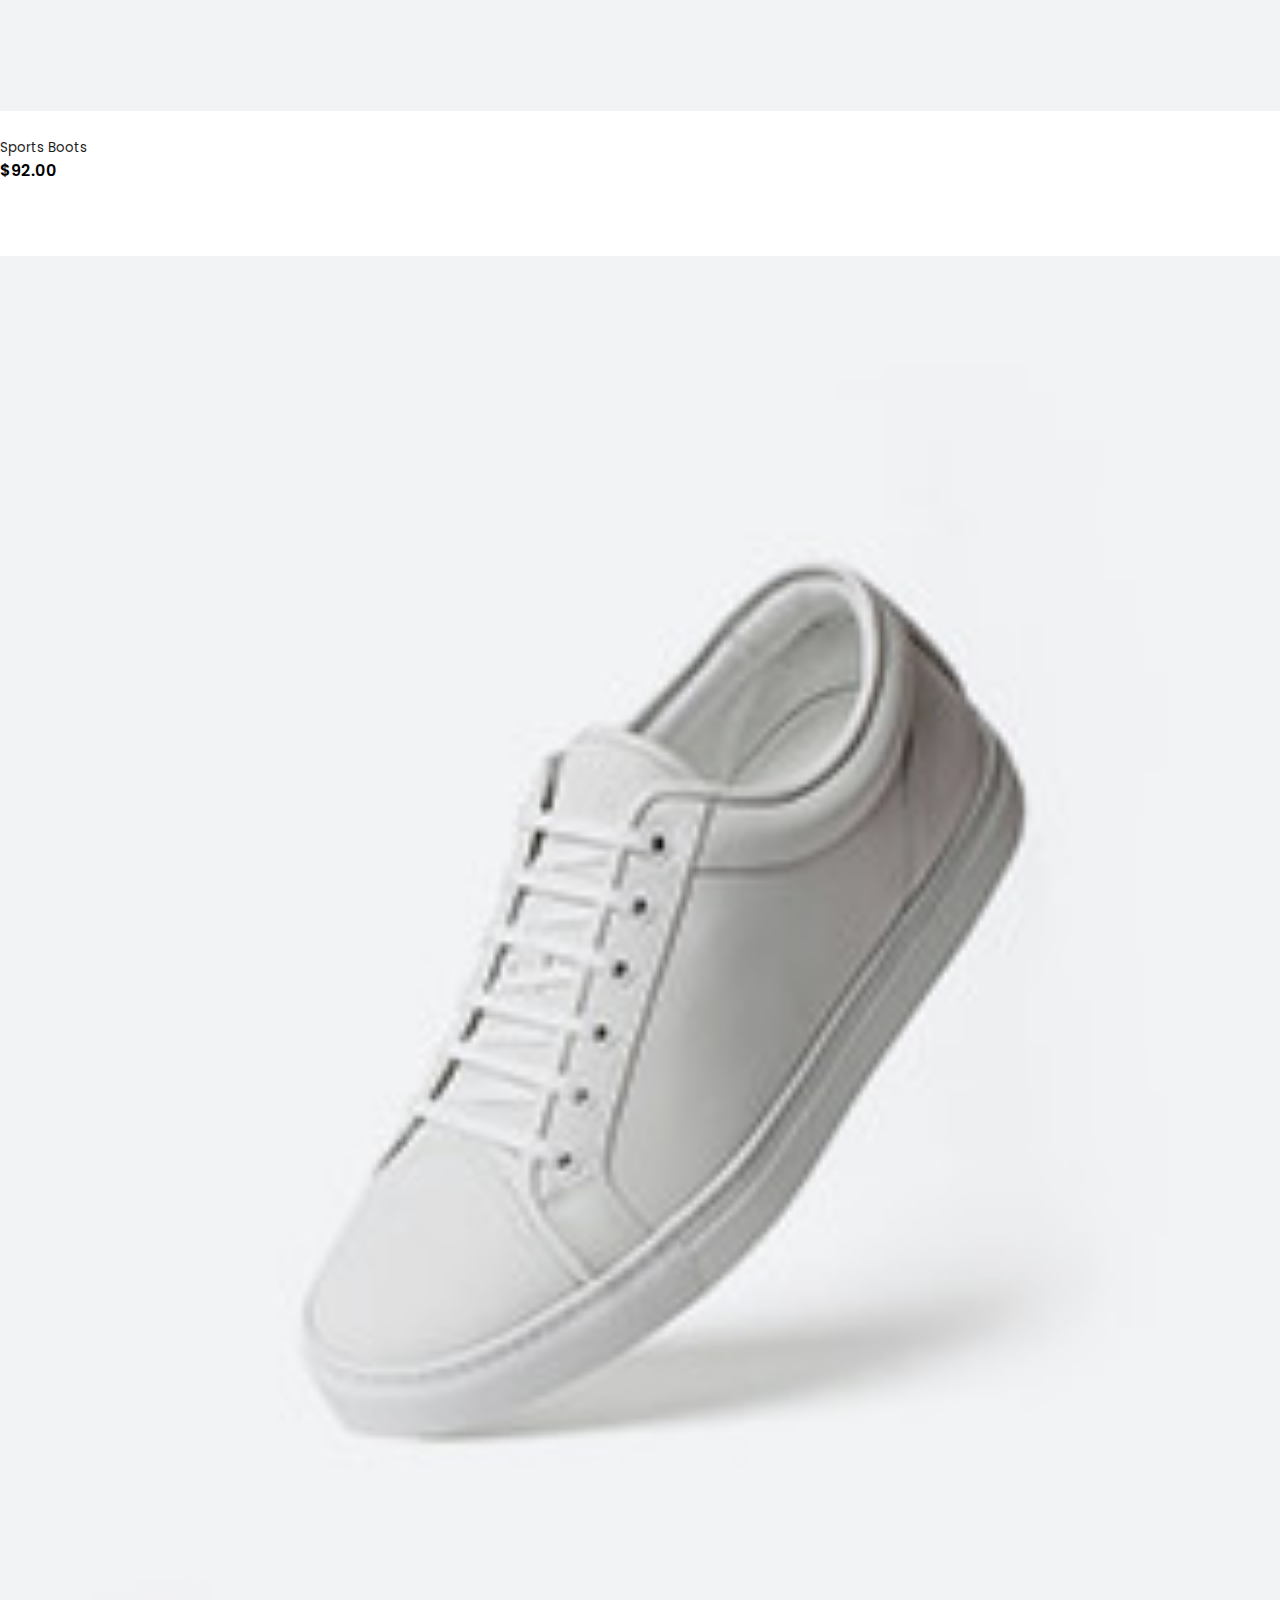
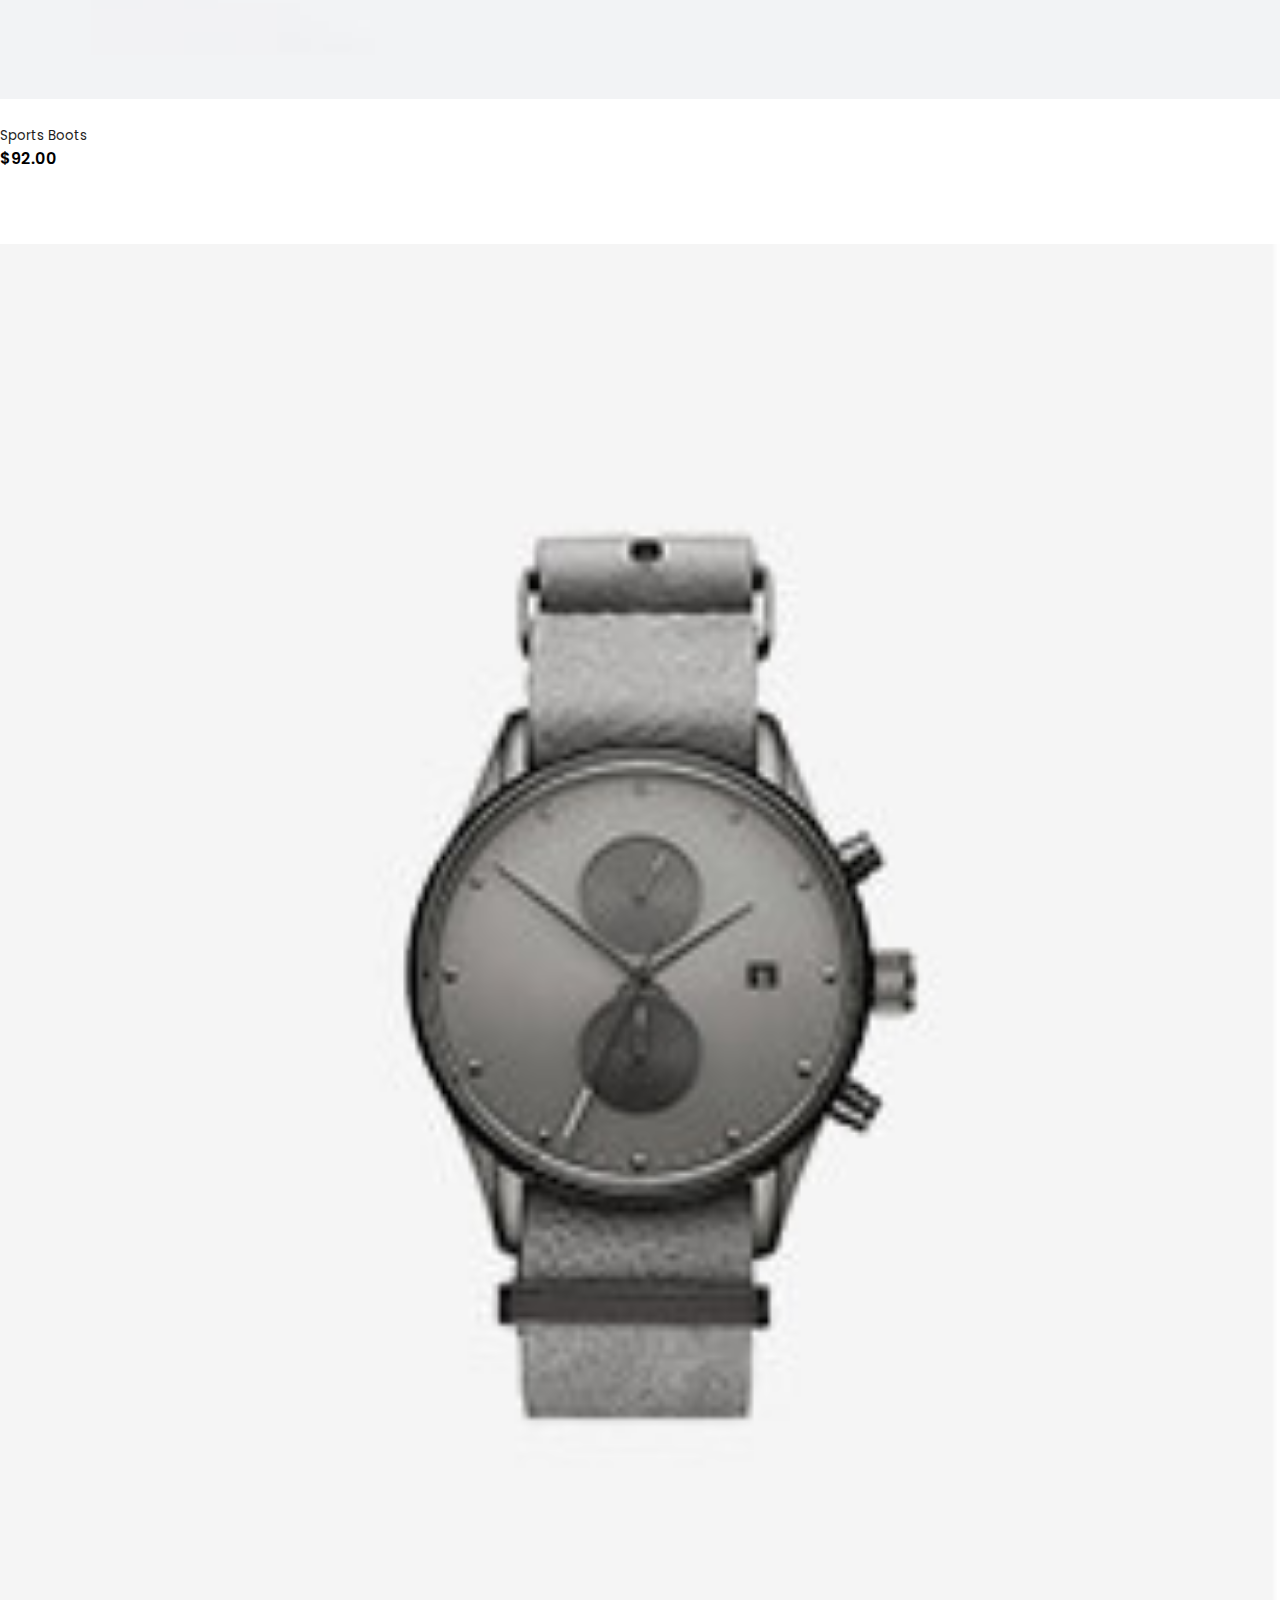
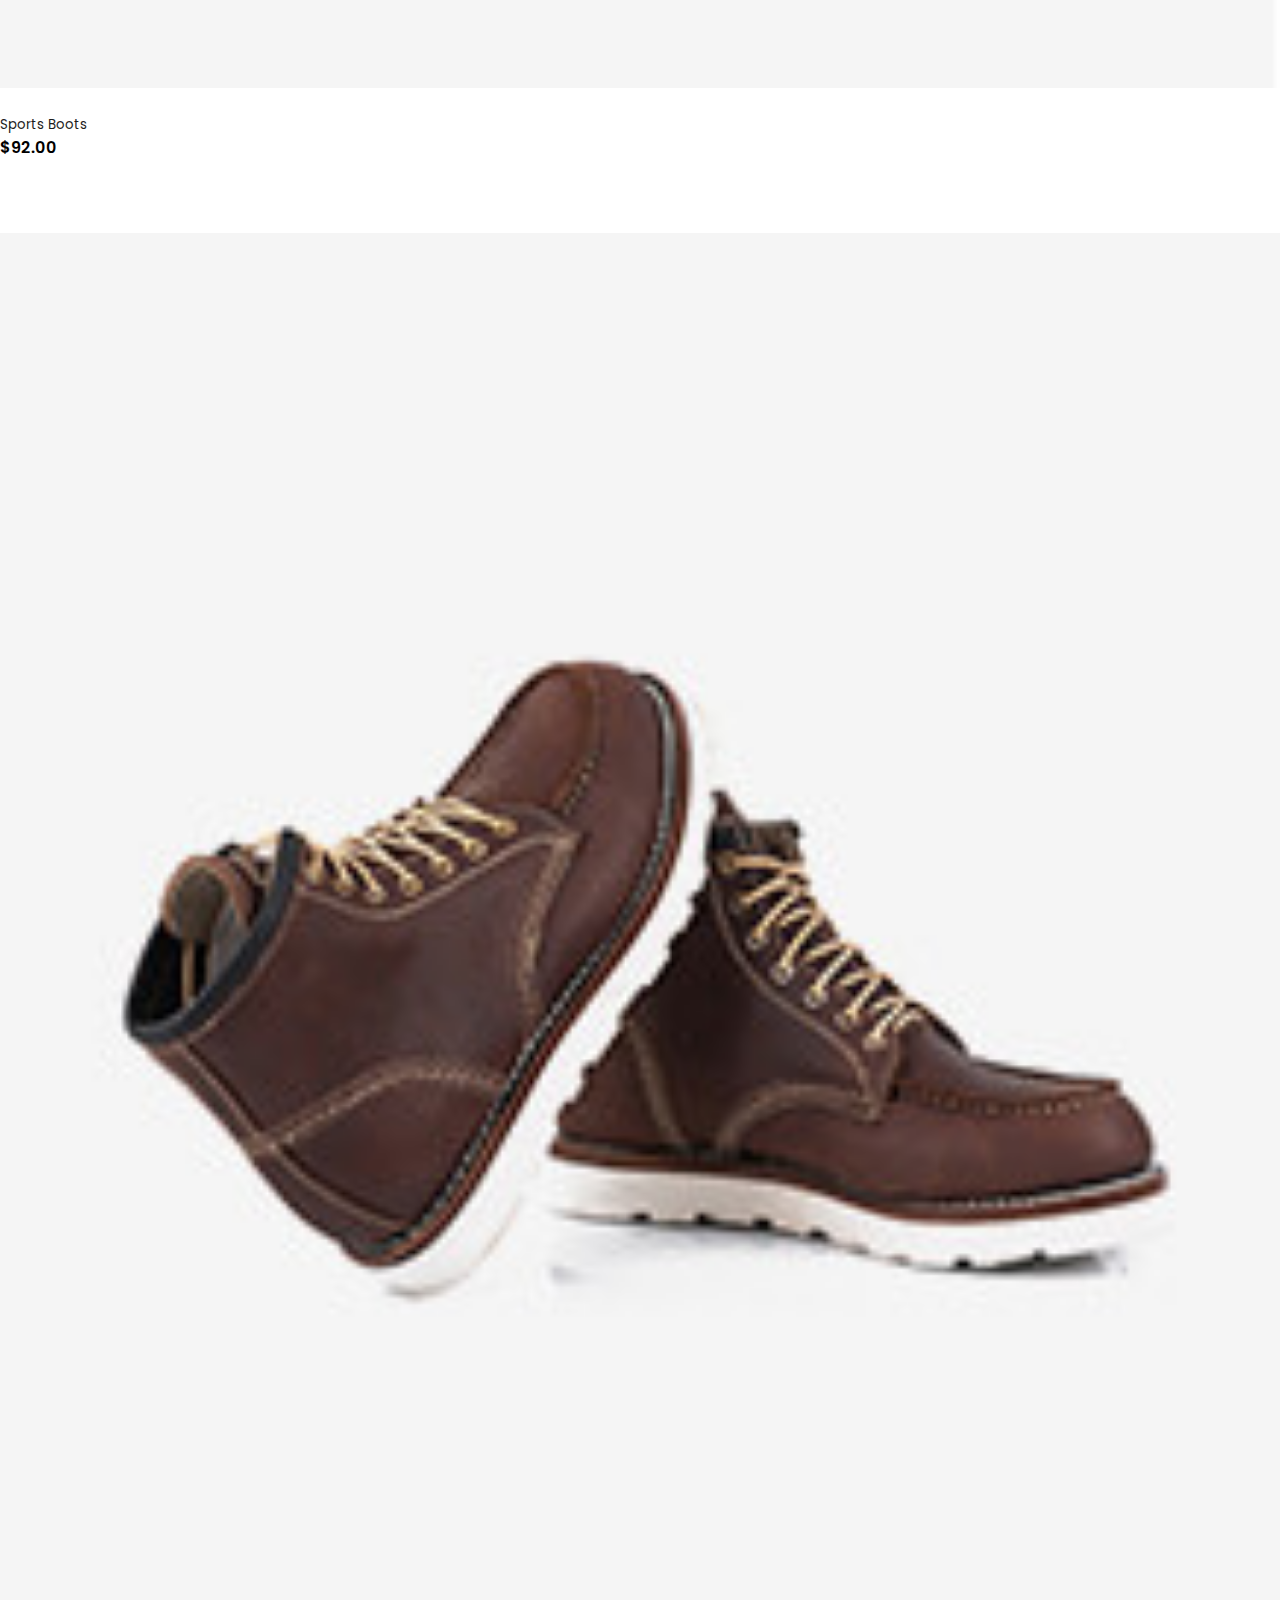
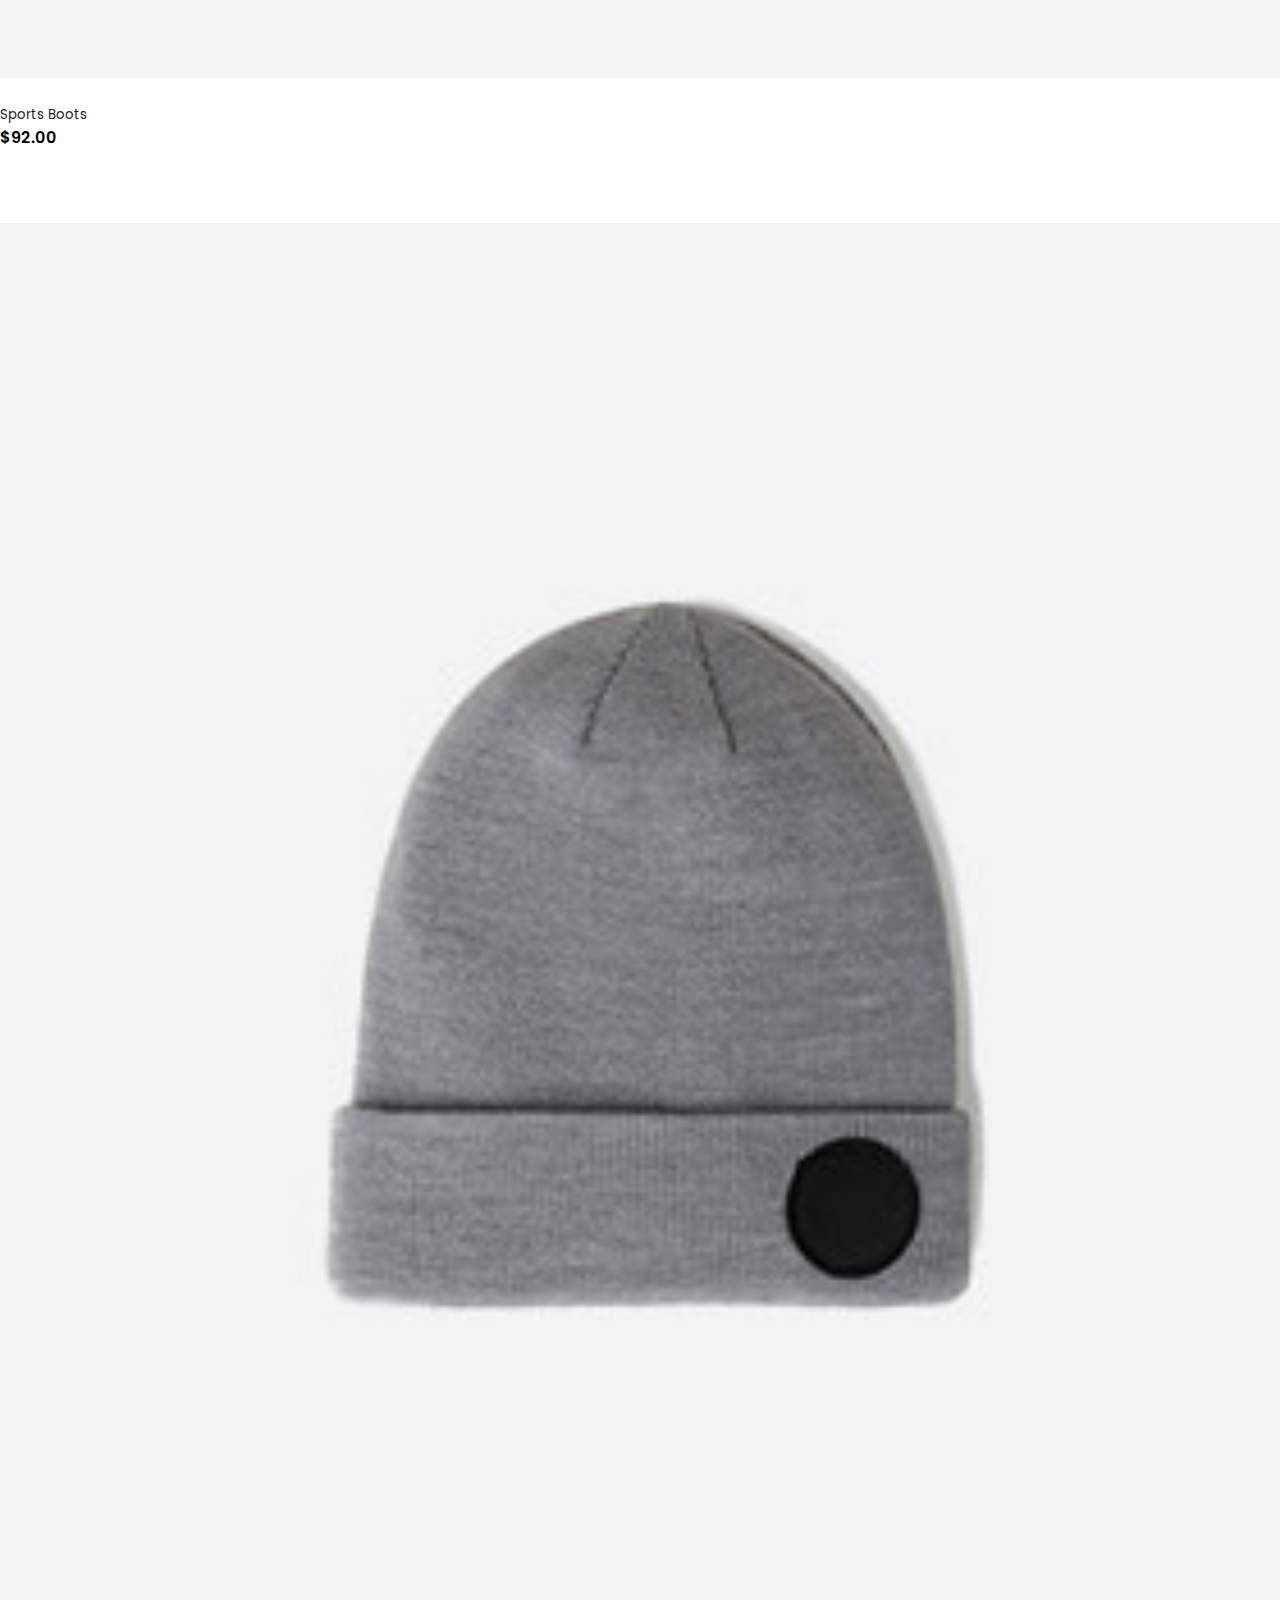
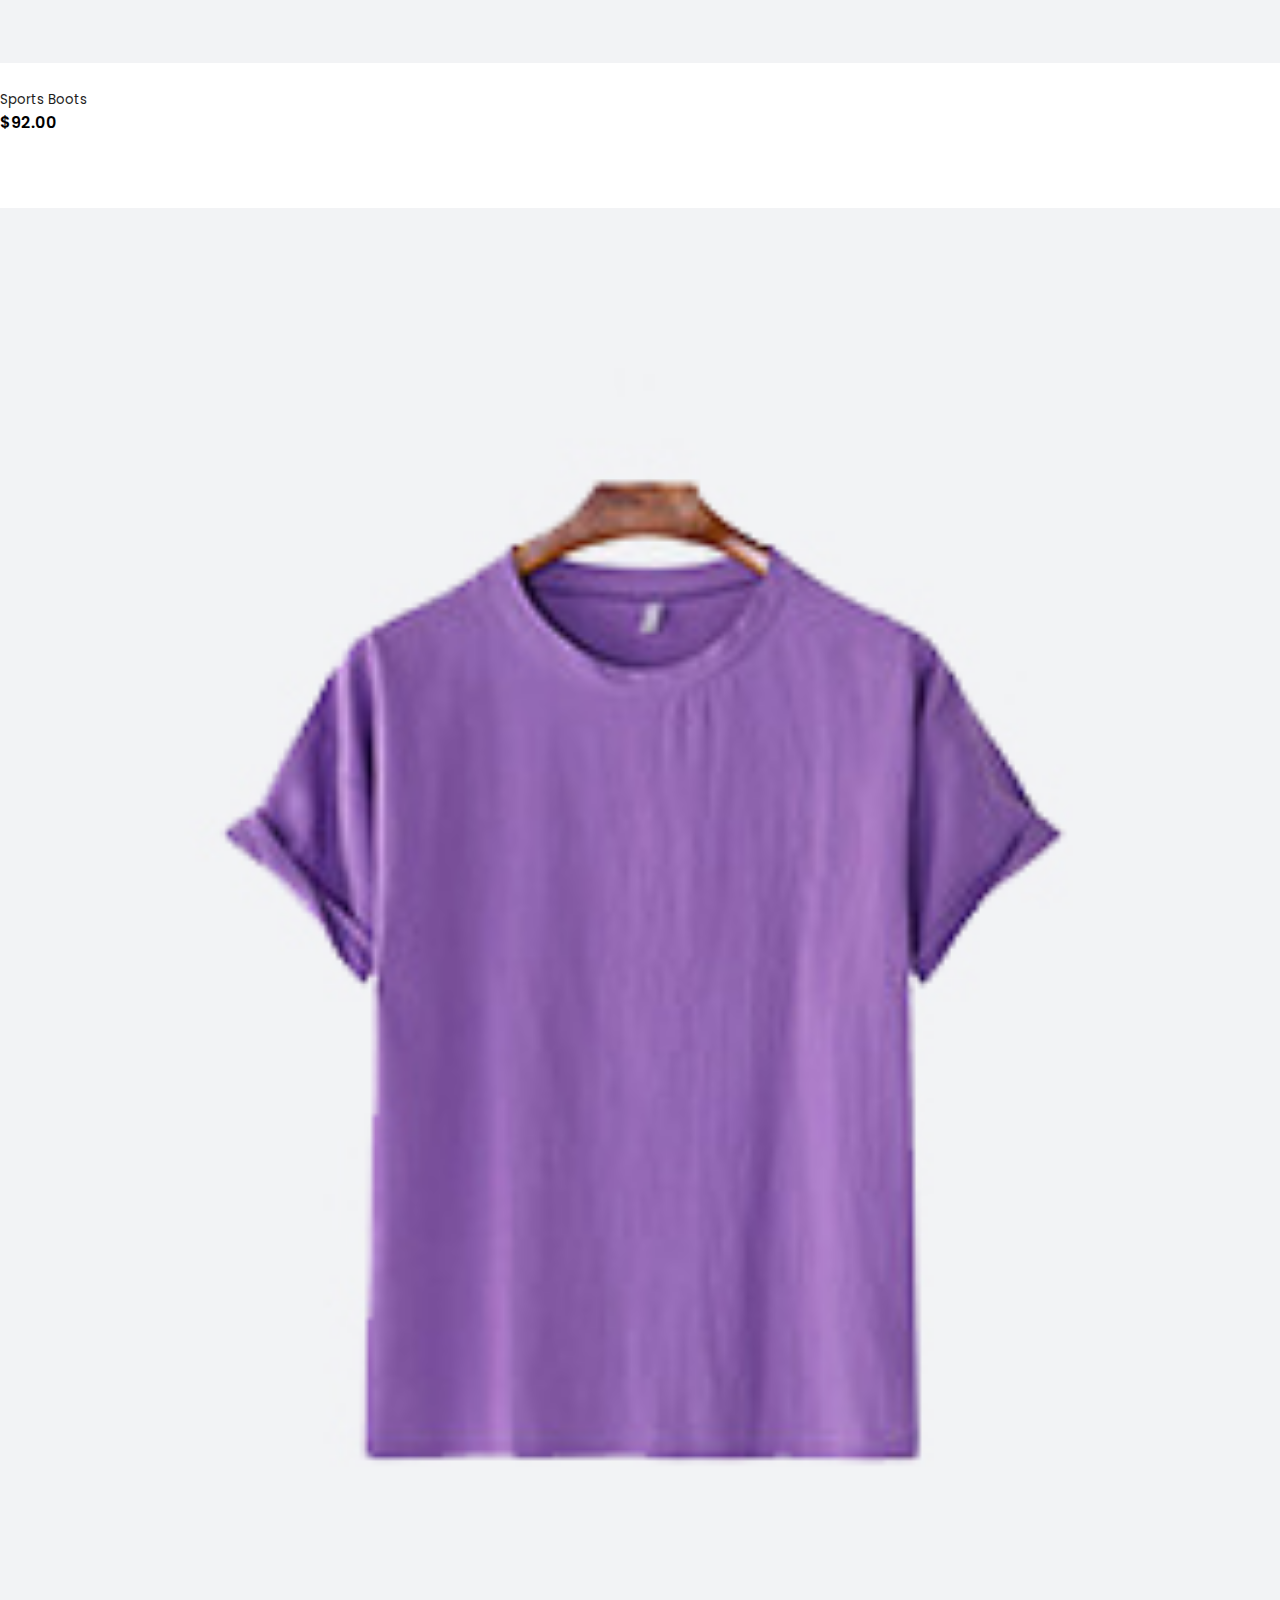
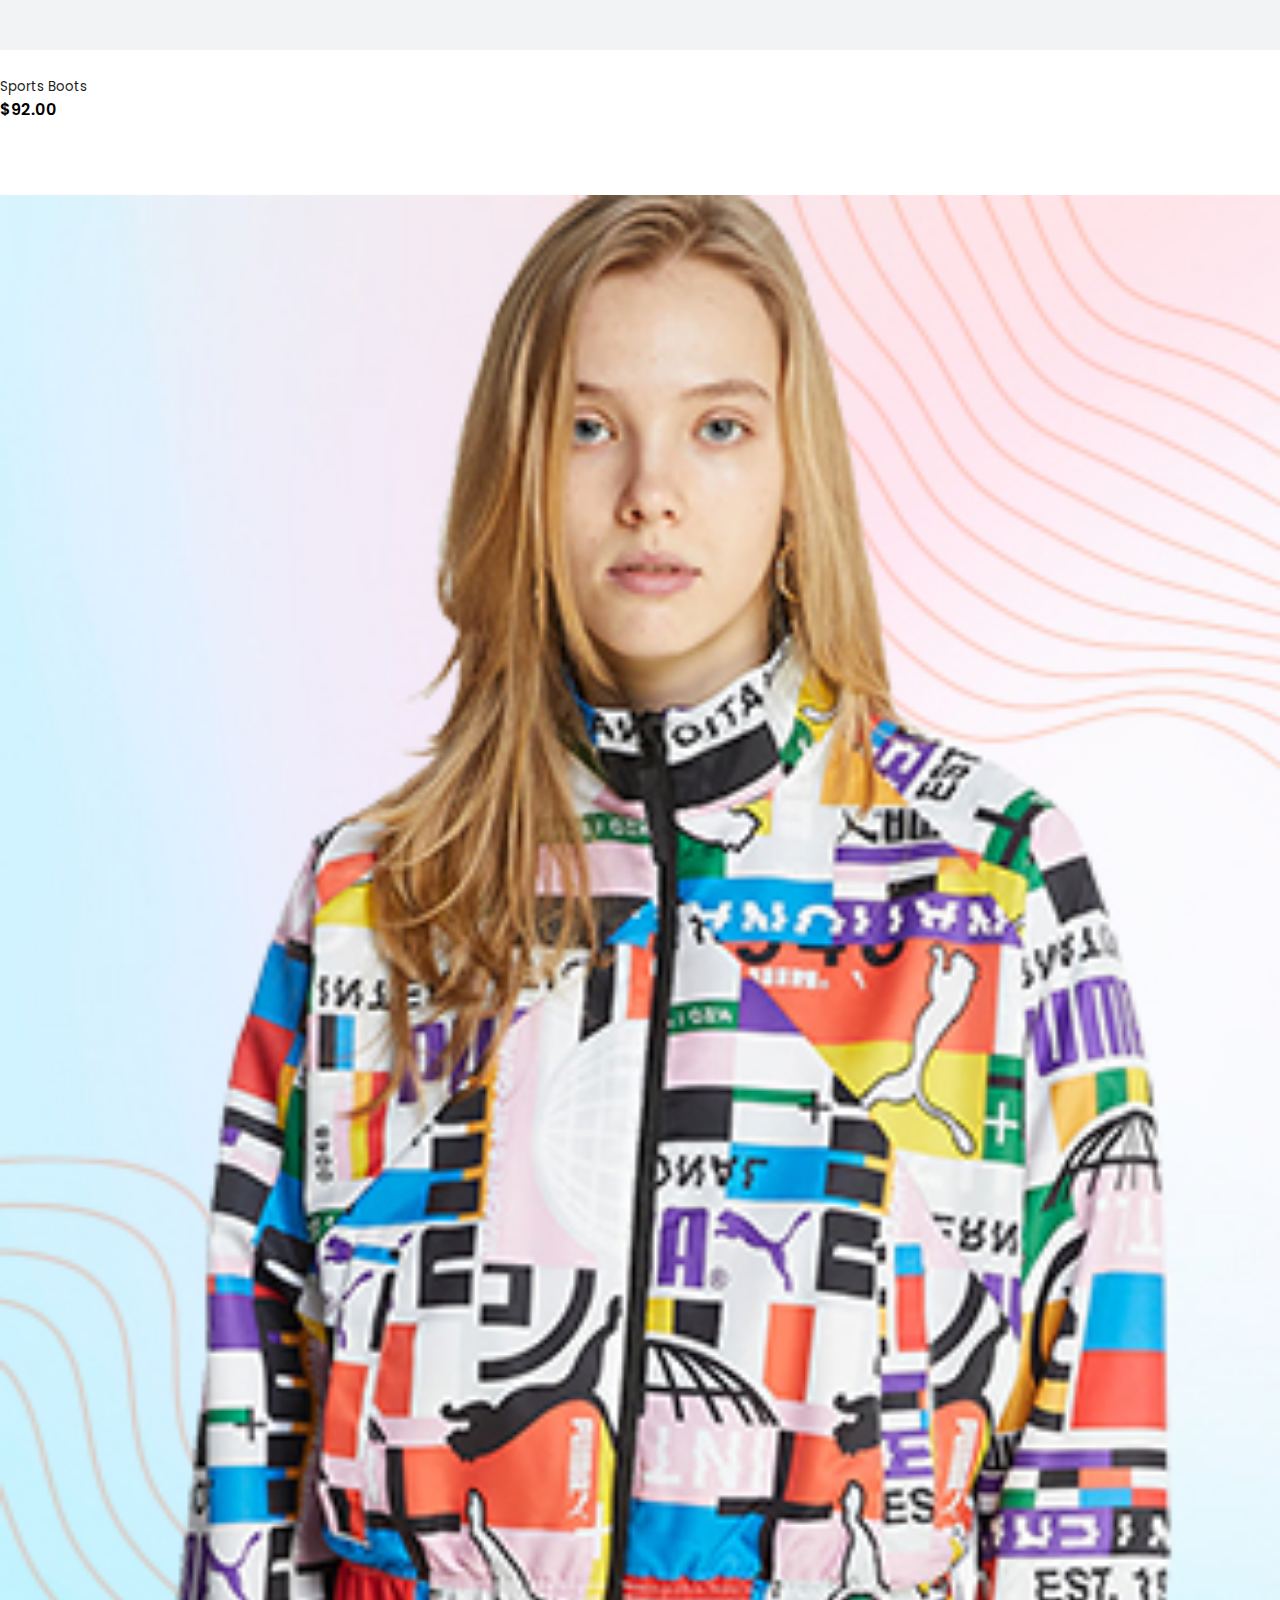
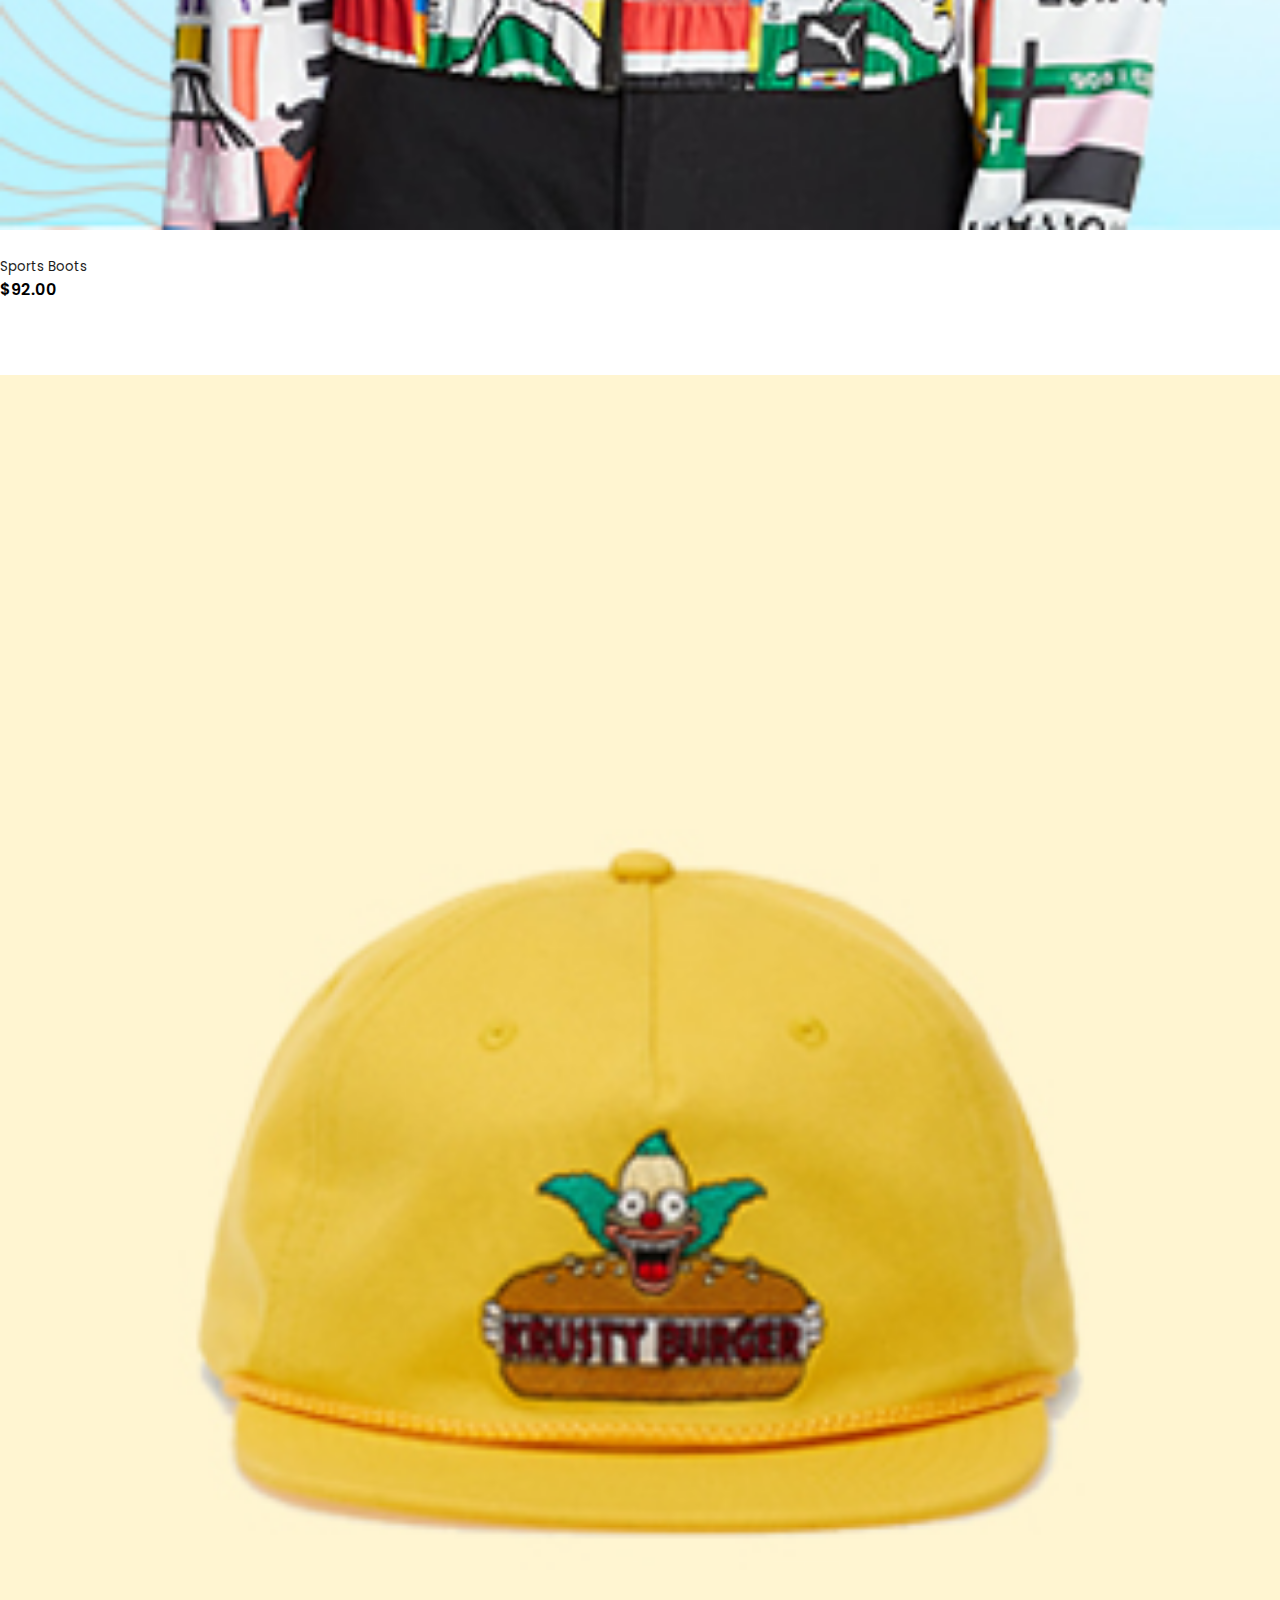
<file: shop.html>
<!DOCTYPE html>
<html lang="en">
<head>
    <meta charset="UTF-8">
    <meta http-equiv="X-UA-Compatible" content="IE=edge">
    <meta name="viewport" content="width=device-width, initial-scale=1.0">
    <title>Shop</title>
    <!-- bootstap css link -->
    <!-- <link href="https://cdn.jsdelivr.net/npm/bootstrap@5.0.1/dist/css/bootstrap.min.css" rel="stylesheet" integrity="sha384-+0n0xVW2eSR5OomGNYDnhzAbDsOXxcvSN1TPprVMTNDbiYZCxYbOOl7+AMvyTG2x" crossorigin="anonymous"> -->

    
    <link rel="stylesheet" href="https://stackpath.bootstrapcdn.com/bootstrap/4.1.3/css/bootstrap.min.css" integrity="sha384-MCw98/SFnGE8fJT3GXwEOngsV7Zt27NXFoaoApmYm81iuXoPkFOJwJ8ERdknLPMO" crossorigin="anonymous">

    <!-- google font link -->
    <!-- <link rel="preconnect" href="https://fonts.gstatic.com">
<link href="https://fonts.googleapis.com/css2?family=Poppins:ital,wght@0,100;0,400;0,600;1,200&display=swap" rel="stylesheet"> -->


    <!-- fontowesome link -->
    <link rel="stylesheet" href="https://pro.fontawesome.com/releases/v5.10.0/css/all.css" integrity="sha384-AYmEC3Yw5cVb3ZcuHtOA93w35dYTsvhLPVnYs9eStHfGJvOvKxVfELGroGkvsg+p" crossorigin="anonymous">

    <link rel="stylesheet" href="styles.css">

    <style>
        .product img{
            width: 100%;
            height: auto;
            box-sizing: border-box;
            object-fit: cover;
        }

        #featured > div.row.mx-auto.container > nav > ul > li.page-item.active > a{
          background-color: black;
        }

        #featured > div.row.mx-auto.container > nav > ul > li:nth-child(n):hover>a{
          background-color: coral;
          color: #fff;
          
        }

        .pagination a{
          color: #000;
        }
    </style>
</head>
<body>
    <!-- NAV SECTION shop page -->
    <nav class="navbar navbar-expand-lg navbar-light bg-white py-3 fixed-top">
        <div class="container">
          
            <img src="images/logo1.png" alt="logo1-image">
          <button class="navbar-toggler" type="button" data-bs-toggle="collapse" data-bs-target="#navbarSupportedContent" aria-controls="navbarSupportedContent" aria-expanded="false" aria-label="Toggle navigation">
            <span><i id="bar" class="fas fa-bars"></i></span>
          </button>
          <div class="collapse navbar-collapse" id="navbarSupportedContent">
            <ul class="navbar-nav ml-auto">
              
              <li class="nav-item">
                <a class="nav-link" href="index.html">Home</a>
              </li>
              <li class="nav-item">
                <a class="nav-link active" href="#">Shop</a>
              </li>
              <li class="nav-item">
                <a class="nav-link" href="#">Blog</a>
              </li>
              <li class="nav-item">
                <a class="nav-link" href="#">About</a>
              </li>
              <li class="nav-item">
                <a class="nav-link" href="#">Contact Us</a>
              </li>
              <li class="nav-item">
                <i class="fal fa-search"></i>
                <i class="fal fa-shopping-bag"></i>
              </li>
          
          </div>
        </div>
      </nav>
    

       <!-- ITEMS SECTION  shop page-->

       <section id="featured" class="my-5 py-5">
        <div class="container mt-5 py-5">
          <h2 class="font-weight-bold">Our Feartured</h2>
          <hr>
          <p>Here you can check out our new products with fair price on remo.</p>
        </div>
        <div class="row mx-auto container">
          <div onclick="window.location.href='singleproduct.html';" class="product text-center col-lg-3 col-md-4 col-12">
            <img class="img-fluid mb-3" src="images/shop/1.jpg" alt="">
            <div class="star">
              <i class="fas fa-star"></i>
            <i class="fas fa-star"></i>
            <i class="fas fa-star"></i>
            <i class="fas fa-star"></i>
            <i class="fas fa-star"></i>
            </div>
            <h5 class="p-name">Sports Boots</h5>
            <h4 class="p-price">$92.00</h4>
            <button class="buy-btn">Buy Now</button>
          </div>

          <div class="product text-center col-lg-3 col-md-4 col-12">
            <img class="img-fluid mb-3" src="images/shop/10.jpg" alt="">
            <div class="star">
              <i class="fas fa-star"></i>
            <i class="fas fa-star"></i>
            <i class="fas fa-star"></i>
            <i class="fas fa-star"></i>
            <i class="fas fa-star"></i>
            </div>
            <h5 class="p-name">Sports Boots</h5>
            <h4 class="p-price">$92.00</h4>
            <button class="buy-btn">Buy Now</button>
          </div>

          <div class="product text-center col-lg-3 col-md-4 col-12">
            <img class="img-fluid mb-3" src="images/shop/11.jpg" alt="">
            <div class="star">
              <i class="fas fa-star"></i>
            <i class="fas fa-star"></i>
            <i class="fas fa-star"></i>
            <i class="fas fa-star"></i>
            <i class="fas fa-star"></i>
            </div>
            <h5 class="p-name">Sports Boots</h5>
            <h4 class="p-price">$92.00</h4>
            <button class="buy-btn">Buy Now</button>
          </div>

          <div class="product text-center col-lg-3 col-md-4 col-12">
            <img class="img-fluid mb-3" src="images/shop/12.jpg" alt="">
            <div class="star">
              <i class="fas fa-star"></i>
            <i class="fas fa-star"></i>
            <i class="fas fa-star"></i>
            <i class="fas fa-star"></i>
            <i class="fas fa-star"></i>
            </div>
            <h5 class="p-name">Sports Boots</h5>
            <h4 class="p-price">$92.00</h4>
            <button class="buy-btn">Buy Now</button>
          </div>

          <div class="product text-center col-lg-3 col-md-4 col-12">
            <img class="img-fluid mb-3" src="images/shop/13.jpg" alt="">
            <div class="star">
              <i class="fas fa-star"></i>
            <i class="fas fa-star"></i>
            <i class="fas fa-star"></i>
            <i class="fas fa-star"></i>
            <i class="fas fa-star"></i>
            </div>
            <h5 class="p-name">Sports Boots</h5>
            <h4 class="p-price">$92.00</h4>
            <button class="buy-btn">Buy Now</button>
          </div>

          <div class="product text-center col-lg-3 col-md-4 col-12">
            <img class="img-fluid mb-3" src="images/shop/14.jpg" alt="">
            <div class="star">
              <i class="fas fa-star"></i>
            <i class="fas fa-star"></i>
            <i class="fas fa-star"></i>
            <i class="fas fa-star"></i>
            <i class="fas fa-star"></i>
            </div>
            <h5 class="p-name">Sports Boots</h5>
            <h4 class="p-price">$92.00</h4>
            <button class="buy-btn">Buy Now</button>
          </div>

          <div class="product text-center col-lg-3 col-md-4 col-12">
            <img class="img-fluid mb-3" src="images/shop/15.jpg" alt="">
            <div class="star">
              <i class="fas fa-star"></i>
            <i class="fas fa-star"></i>
            <i class="fas fa-star"></i>
            <i class="fas fa-star"></i>
            <i class="fas fa-star"></i>
            </div>
            <h5 class="p-name">Sports Boots</h5>
            <h4 class="p-price">$92.00</h4>
            <button class="buy-btn">Buy Now</button>
          </div>

          <div class="product text-center col-lg-3 col-md-4 col-12">
            <img class="img-fluid mb-3" src="images/shop/16.jpg" alt="">
            <div class="star">
              <i class="fas fa-star"></i>
            <i class="fas fa-star"></i>
            <i class="fas fa-star"></i>
            <i class="fas fa-star"></i>
            <i class="fas fa-star"></i>
            </div>
            <h5 class="p-name">Sports Boots</h5>
            <h4 class="p-price">$92.00</h4>
            <button class="buy-btn">Buy Now</button>
          </div>

          <div class="product text-center col-lg-3 col-md-4 col-12">
            <img class="img-fluid mb-3" src="images/shop/17.jpg" alt="">
            <div class="star">
              <i class="fas fa-star"></i>
            <i class="fas fa-star"></i>
            <i class="fas fa-star"></i>
            <i class="fas fa-star"></i>
            <i class="fas fa-star"></i>
            </div>
            <h5 class="p-name">Sports Boots</h5>
            <h4 class="p-price">$92.00</h4>
            <button class="buy-btn">Buy Now</button>
          </div>

          <div class="product text-center col-lg-3 col-md-4 col-12">
            <img class="img-fluid mb-3" src="images/shop/18.jpg" alt="">
            <div class="star">
              <i class="fas fa-star"></i>
            <i class="fas fa-star"></i>
            <i class="fas fa-star"></i>
            <i class="fas fa-star"></i>
            <i class="fas fa-star"></i>
            </div>
            <h5 class="p-name">Sports Boots</h5>
            <h4 class="p-price">$92.00</h4>
            <button class="buy-btn">Buy Now</button>
          </div>

          <div class="product text-center col-lg-3 col-md-4 col-12">
            <img class="img-fluid mb-3" src="images/shop/19.jpg" alt="">
            <div class="star">
              <i class="fas fa-star"></i>
            <i class="fas fa-star"></i>
            <i class="fas fa-star"></i>
            <i class="fas fa-star"></i>
            <i class="fas fa-star"></i>
            </div>
            <h5 class="p-name">Sports Boots</h5>
            <h4 class="p-price">$92.00</h4>
            <button class="buy-btn">Buy Now</button>
          </div>

          <div class="product text-center col-lg-3 col-md-4 col-12">
            <img class="img-fluid mb-3" src="images/shop/20.jpg" alt="">
            <div class="star">
              <i class="fas fa-star"></i>
            <i class="fas fa-star"></i>
            <i class="fas fa-star"></i>
            <i class="fas fa-star"></i>
            <i class="fas fa-star"></i>
            </div>
            <h5 class="p-name">Sports Boots</h5>
            <h4 class="p-price">$92.00</h4>
            <button class="buy-btn">Buy Now</button>
          </div>


          <div class="product text-center col-lg-3 col-md-4 col-12">
            <img class="img-fluid mb-3" src="images/shop/25.jpg" alt="">
            <div class="star">
              <i class="fas fa-star"></i>
            <i class="fas fa-star"></i>
            <i class="fas fa-star"></i>
            <i class="fas fa-star"></i>
            <i class="fas fa-star"></i>
            </div>
            <h5 class="p-name">Sports Boots</h5>
            <h4 class="p-price">$92.00</h4>
            <button class="buy-btn">Buy Now</button>
          </div>

          <div class="product text-center col-lg-3 col-md-4 col-12">
            <img class="img-fluid mb-3" src="images/shop/26.jpg" alt="">
            <div class="star">
              <i class="fas fa-star"></i>
            <i class="fas fa-star"></i>
            <i class="fas fa-star"></i>
            <i class="fas fa-star"></i>
            <i class="fas fa-star"></i>
            </div>
            <h5 class="p-name">Sports Boots</h5>
            <h4 class="p-price">$92.00</h4>
            <button class="buy-btn">Buy Now</button>
          </div>

          <div class="product text-center col-lg-3 col-md-4 col-12">
            <img class="img-fluid mb-3" src="images/shop/2.jpg" alt="">
            <div class="star">
              <i class="fas fa-star"></i>
            <i class="fas fa-star"></i>
            <i class="fas fa-star"></i>
            <i class="fas fa-star"></i>
            <i class="fas fa-star"></i>
            </div>
            <h5 class="p-name">Sports Boots</h5>
            <h4 class="p-price">$92.00</h4>
            <button class="buy-btn">Buy Now</button>
          </div>

          <div class="product text-center col-lg-3 col-md-4 col-12">
            <img class="img-fluid mb-3" src="images/shop/3.jpg" alt="">
            <div class="star">
              <i class="fas fa-star"></i>
            <i class="fas fa-star"></i>
            <i class="fas fa-star"></i>
            <i class="fas fa-star"></i>
            <i class="fas fa-star"></i>
            </div>
            <h5 class="p-name">Sports Boots</h5>
            <h4 class="p-price">$92.00</h4>
            <button class="buy-btn">Buy Now</button>
          </div>

          <div class="product text-center col-lg-3 col-md-4 col-12">
            <img class="img-fluid mb-3" src="images/shop/4.jpg" alt="">
            <div class="star">
              <i class="fas fa-star"></i>
            <i class="fas fa-star"></i>
            <i class="fas fa-star"></i>
            <i class="fas fa-star"></i>
            <i class="fas fa-star"></i>
            </div>
            <h5 class="p-name">Sports Boots</h5>
            <h4 class="p-price">$92.00</h4>
            <button class="buy-btn">Buy Now</button>
          </div>

          <div class="product text-center col-lg-3 col-md-4 col-12">
            <img class="img-fluid mb-3" src="images/shop/5.jpg" alt="">
            <div class="star">
              <i class="fas fa-star"></i>
            <i class="fas fa-star"></i>
            <i class="fas fa-star"></i>
            <i class="fas fa-star"></i>
            <i class="fas fa-star"></i>
            </div>
            <h5 class="p-name">Sports Boots</h5>
            <h4 class="p-price">$92.00</h4>
            <button class="buy-btn">Buy Now</button>
          </div>

          <div class="product text-center col-lg-3 col-md-4 col-12">
            <img class="img-fluid mb-3" src="images/shop/6.jpg" alt="">
            <div class="star">
              <i class="fas fa-star"></i>
            <i class="fas fa-star"></i>
            <i class="fas fa-star"></i>
            <i class="fas fa-star"></i>
            <i class="fas fa-star"></i>
            </div>
            <h5 class="p-name">Sports Boots</h5>
            <h4 class="p-price">$92.00</h4>
            <button class="buy-btn">Buy Now</button>
          </div>

          <div class="product text-center col-lg-3 col-md-4 col-12">
            <img class="img-fluid mb-3" src="images/shop/7.jpg" alt="">
            <div class="star">
              <i class="fas fa-star"></i>
            <i class="fas fa-star"></i>
            <i class="fas fa-star"></i>
            <i class="fas fa-star"></i>
            <i class="fas fa-star"></i>
            </div>
            <h5 class="p-name">Sports Boots</h5>
            <h4 class="p-price">$92.00</h4>
            <button class="buy-btn">Buy Now</button>
          </div>

          <!-- pagination -->
          <nav aria-label="...">
            <ul class="pagination mt-5">
              <li class="page-item disabled">
                <a class="page-link" href="#" tabindex="-1" aria-disabled="true">Previous</a>
              </li>
              <li class="page-item active"><a class="page-link" href="#">1</a></li>
              <li class="page-item " aria-current="page">
                <a class="page-link" href="#">2</a>
              </li>
              <li class="page-item"><a class="page-link" href="#">3</a></li>
              <li class="page-item">
                <a class="page-link" href="#">Next</a>
              </li>
            </ul>
          </nav>
        </div>
      </section>

      <!-- footer section shope page -->

      <footer class="mt-5 py-5">
        <div class="row container mx-auto pt-5">
          <div class="footer-one col-lg-3 col-md-6 col-12">
            <img src="images/logo2.png" alt="logo2-image">
            <p class="mt-3">Fringila urna porttitor rhoncus dolar  <br>puras luctus venenatics lectus magna
               <br>fringilla diam maecence ultricies mi
            </p>
          </div>
          <div class="footer-one col-lg-3 col-md-6 col-12 mt-3">
            <h5 class="pb-2">Features</h5>
            <ul class="text-uppercase list-unstyled">
              <li><a href="#">men</a></li>
              <li><a href="#">women</a></li>
              <li><a href="#">boys</a></li>
              <li><a href="#">girls</a></li>
              <li><a href="#">new arivals</a></li>
              <li><a href="#">shoes</a></li>
              <li><a href="#">clothes</a></li>
            </ul>
          </div>
  
          <div class="footer-one col-lg-3 col-md-6 col-12 mb-3">
            <h5 class="pb-2">Contact Us</h5>
            <div>
              <h6 class="text-uppercase">Address</h6>
              <p>123 STREET NAME, CITY, US</p>
            </div>
  
            <div>
              <h6 class="text-uppercase">Phone</h6>
              <p>(123) 4556-7890</p>
            </div>
  
            <div>
              <h6 class="text-uppercase">Email</h6>
              <p>shibinkumarkmd@gmail.com</p>
            </div>
          </div>
  
          <div class="footer-one col-lg-3 col-md-6 col-12">
            <h5 class="pb-2">Instagram</h5>
            <div class="row">
              <img class="img-fluid w-25 h-100 m-2" src="images/insta/1.jpg" alt="">
              <img class="img-fluid w-25 h-100 m-2" src="images/insta/2.jpg" alt="">
              <img class="img-fluid w-25 h-100 m-2" src="images/insta/3.jpg" alt="">
              <img class="img-fluid w-25 h-100 m-2" src="images/insta/4.jpg" alt="">
              <img class="img-fluid w-25 h-100 m-2" src="images/insta/5.jpg" alt="">
            </div>
          </div>
        </div>
  
        <div class="copyright mt-5">
          <div class="row container mx-auto">
  
            <div class="col-lg 3 col-md-6 col-12 mb-4">
              <img src="images/payment.png" alt="">
            </div>
            <div class="col-lg-4 col-md-6 col-12 text-nowrap mb-2">
              <p class="mt-2">rymo eCommers @ 2021. All Right Reserved</p>
            </div>
            
            <div class="col-lg-4 col-md-6 col-12">
              <a href="#"><i class="fab fa-facebook-square"></i></a>
              <a href="#"><i class="fab fa-twitter"></i></a>
              <a href="#"><i class="fab fa-linkedin"></i></a>
            </div>
          </div>
        
        </div>
  
      </footer>


    <script src="https://cdn.jsdelivr.net/npm/@popperjs/core@2.9.2/dist/umd/popper.min.js" integrity="sha384-IQsoLXl5PILFhosVNubq5LC7Qb9DXgDA9i+tQ8Zj3iwWAwPtgFTxbJ8NT4GN1R8p" crossorigin="anonymous"></script>
    <script src="https://cdn.jsdelivr.net/npm/bootstrap@5.0.1/dist/js/bootstrap.min.js" integrity="sha384-Atwg2Pkwv9vp0ygtn1JAojH0nYbwNJLPhwyoVbhoPwBhjQPR5VtM2+xf0Uwh9KtT" crossorigin="anonymous"></script>
</body>
</html>
</file>
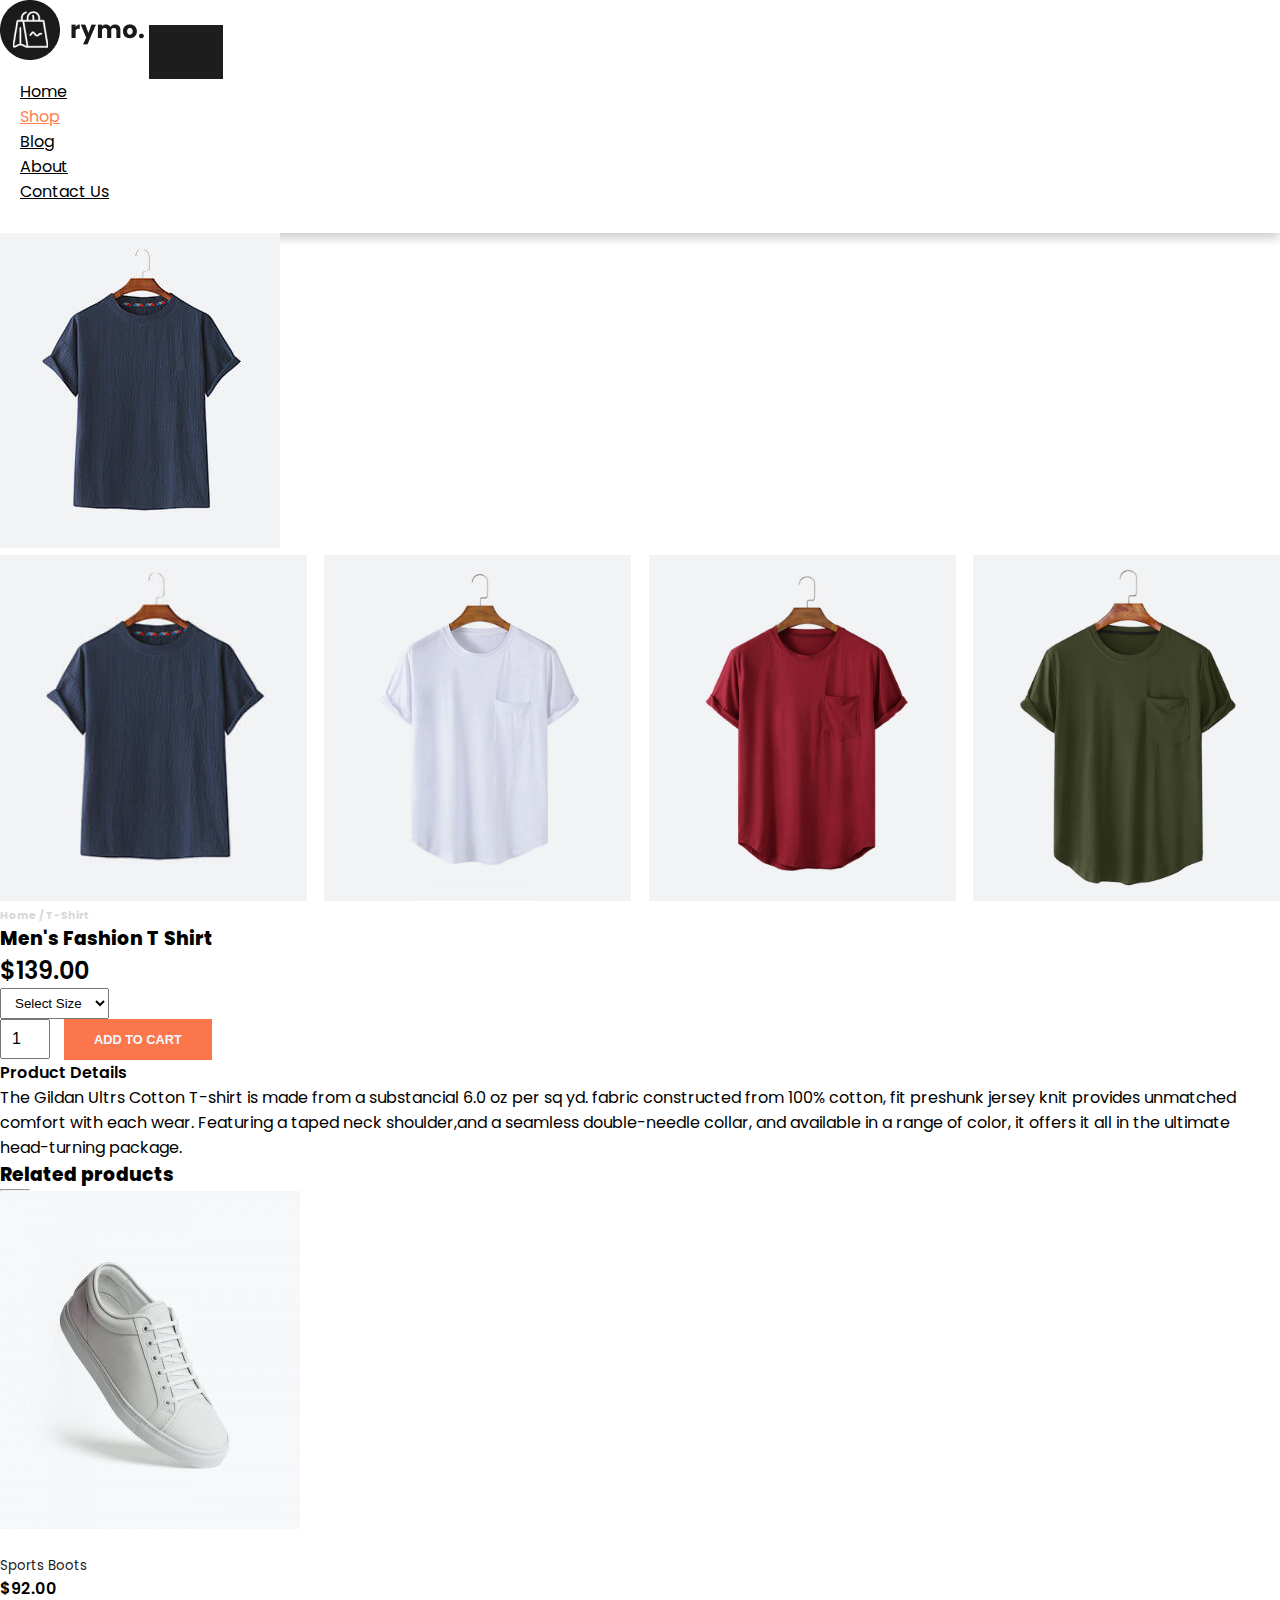
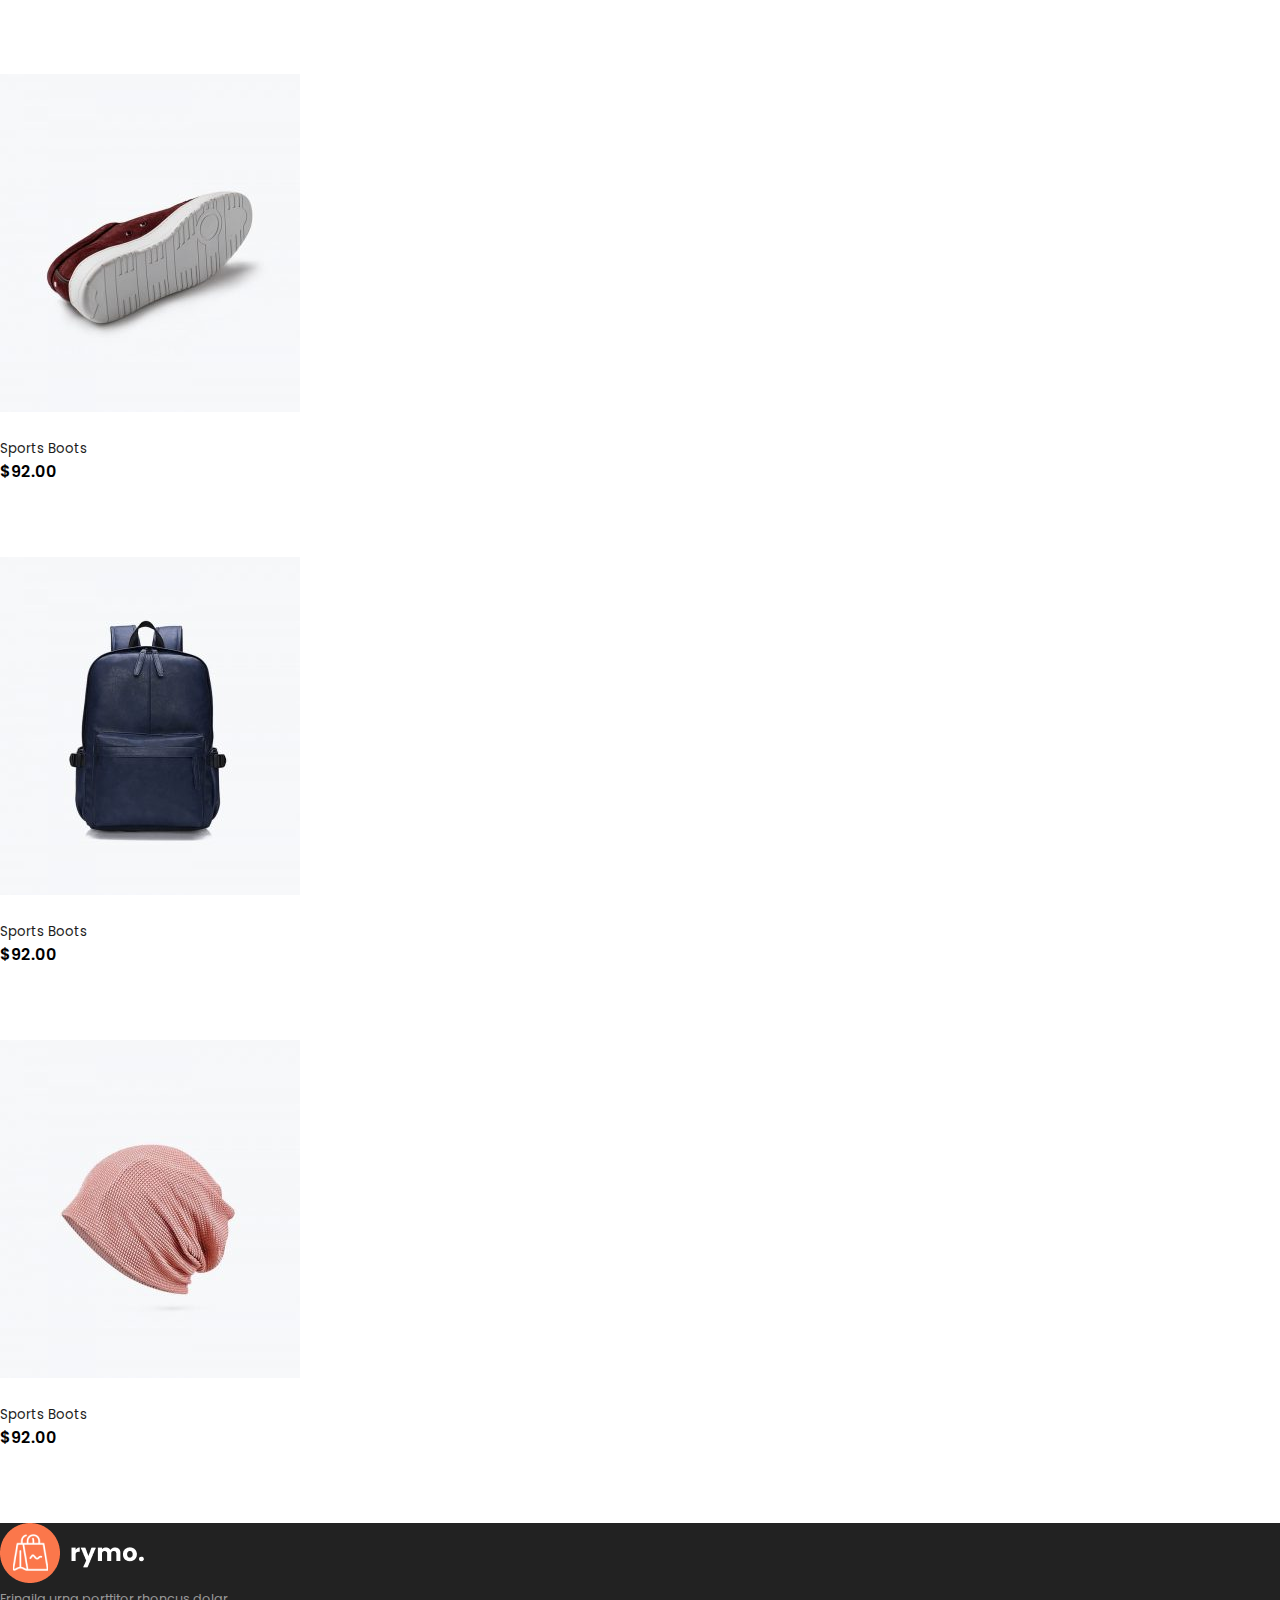
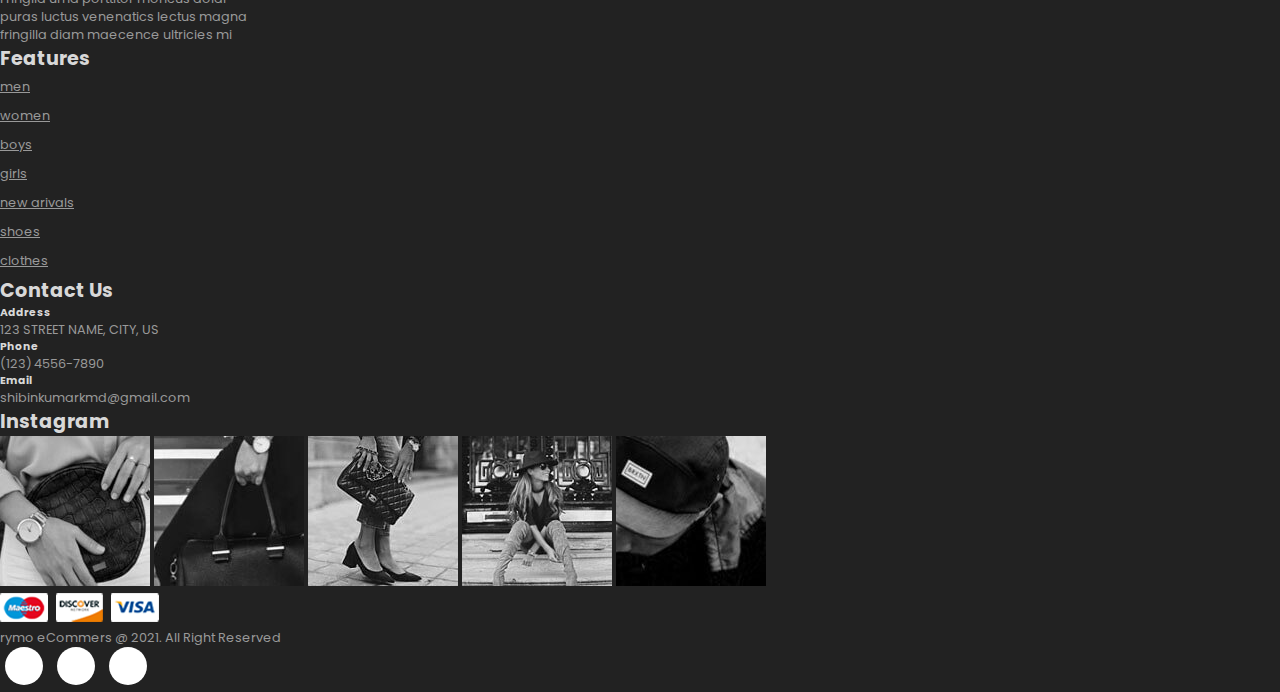
<file: singleproduct.html>
<!DOCTYPE html>
<html lang="en">
<head>
    <meta charset="UTF-8">
    <meta http-equiv="X-UA-Compatible" content="IE=edge">
    <meta name="viewport" content="width=device-width, initial-scale=1.0">
    <title>Single product</title>
    <!-- bootstap css link -->
    <!-- <link href="https://cdn.jsdelivr.net/npm/bootstrap@5.0.1/dist/css/bootstrap.min.css" rel="stylesheet" integrity="sha384-+0n0xVW2eSR5OomGNYDnhzAbDsOXxcvSN1TPprVMTNDbiYZCxYbOOl7+AMvyTG2x" crossorigin="anonymous"> -->

    
    <link rel="stylesheet" href="https://stackpath.bootstrapcdn.com/bootstrap/4.1.3/css/bootstrap.min.css" integrity="sha384-MCw98/SFnGE8fJT3GXwEOngsV7Zt27NXFoaoApmYm81iuXoPkFOJwJ8ERdknLPMO" crossorigin="anonymous">

    <!-- google font link -->
    <!-- <link rel="preconnect" href="https://fonts.gstatic.com">
<link href="https://fonts.googleapis.com/css2?family=Poppins:ital,wght@0,100;0,400;0,600;1,200&display=swap" rel="stylesheet"> -->


    <!-- fontowesome link -->
    <link rel="stylesheet" href="https://pro.fontawesome.com/releases/v5.10.0/css/all.css" integrity="sha384-AYmEC3Yw5cVb3ZcuHtOA93w35dYTsvhLPVnYs9eStHfGJvOvKxVfELGroGkvsg+p" crossorigin="anonymous">

    <link rel="stylesheet" href="styles.css">

    <style>
        .small-img-group{
            display: flex;
            justify-content: space-between;
        }

        .small-img-col{
            flex-basis: 24%;
            cursor: pointer;
        }

        .sproduct select{
            display: block;
            padding: 6px 10px;
        }

        .sproduct input{
            width: 50px;
            height: 40px;
            padding-left: 10px;
            font-size: 16px;
            margin-right: 10px;

        }
        .sproduct input:focus{
            outline: none;
        }

        .buy-btn{
          background: #fb774b;
          opacity: 1;
          transition: 0.3s all;
        }
      
    </style>
</head>
<body>

    <!-- navigation section -->
    
    <nav class="navbar navbar-expand-lg navbar-light bg-white py-3 fixed-top">
        <div class="container">
          
            <img src="images/logo1.png" alt="logo1-image">
          <button class="navbar-toggler" type="button" data-bs-toggle="collapse" data-bs-target="#navbarSupportedContent" aria-controls="navbarSupportedContent" aria-expanded="false" aria-label="Toggle navigation">
            <span><i id="bar" class="fas fa-bars"></i></span>
          </button>
          <div class="collapse navbar-collapse" id="navbarSupportedContent">
            <ul class="navbar-nav ml-auto">
              
              <li class="nav-item">
                <a class="nav-link" href="index.html">Home</a>
              </li>
              <li class="nav-item">
                <a class="nav-link active" href="shop.html">Shop</a>
              </li>
              <li class="nav-item">
                <a class="nav-link" href="#">Blog</a>
              </li>
              <li class="nav-item">
                <a class="nav-link" href="#">About</a>
              </li>
              <li class="nav-item">
                <a class="nav-link" href="#">Contact Us</a>
              </li>
              <li class="nav-item">
                <i class="fal fa-search"></i>
                <i class="fal fa-shopping-bag"></i>
              </li>
          
          </div>
        </div>
      </nav>

      <!-- single product left section -->

       <section class="container sproduct my-5 pt-5"> 
          <div class="row mt-5">
              <div class="col-lg-5 col-md-12 col-12">
                  <img class="img-fluid w-100 pb-2" src="images/shop/1.jpg" id="MainImg" alt="">

                  <div class="small-img-group">
                    <div class="small-img-col">
                        <img src="images/shop/1.jpg" width="100%" class="small-image" alt="">
                    </div>

                    <div class="small-img-col">
                        <img src="images/shop/24.jpg" width="100%" class="small-image" alt="">
                    </div>

                    <div class="small-img-col">
                        <img src="images/shop/25.jpg" width="100%" class="small-image" alt="">
                    </div>

                    <div class="small-img-col">
                        <img src="images/shop/26.jpg" width="100%" class="small-image" alt="">
                    </div>
                  </div>
              </div>

              <!-- single product right section -->
               <div class="col-lg-6 col-md-12 col-12">
                   <h6>Home / T-Shirt</h6>
                   <h3 class="py-4">Men's Fashion T Shirt</h3>
                   <h2>$139.00</h2>
                   <select class="my-3">
                       <option>Select Size</option>
                       <option>XL</option>
                       <option>XXL</option>
                       <option>Small</option>
                       <option>Large</option>
                   </select>
                   
                   <input type="number" value="1">
                   <button class="buy-btn">Add to Cart</button>
                   <h4 class="mt-5 mb-5">Product Details</h4>
                   <span>The Gildan Ultrs Cotton T-shirt is made from a substancial 6.0 oz per sq yd. fabric constructed from 100% cotton, fit preshunk jersey knit provides unmatched comfort with each wear. Featuring a taped neck shoulder,and a seamless double-needle collar, and available in a range of color, it offers it all in the ultimate head-turning package. </span>
               </div>
          </div>
      </section>


      <!-- related part section -->
      <section id="featured" class="my-5 pb-5">
        <div class="container text-center mt-5 py-5">
          <h3>Related products</h3>
          <hr class="mx-auto">
          <!-- <p>Here you can check out our new products with fair price on remo.</p> -->
        </div>
        <div class="row mx-auto container-fluid">
          <div class="product text-center col-lg-3 col-md-4 col-12">
            <img class="img-fluid mb-3" src="images/featured/1.jpg" alt="">
            <div class="star">
              <i class="fas fa-star"></i>
            <i class="fas fa-star"></i>
            <i class="fas fa-star"></i>
            <i class="fas fa-star"></i>
            <i class="fas fa-star"></i>
            </div>
            <h5 class="p-name">Sports Boots</h5>
            <h4 class="p-price">$92.00</h4>
            <button class="buy-btn">Buy Now</button>
          </div>

          <div class="product text-center col-lg-3 col-md-4 col-12">
            <img class="img-fluid mb-3" src="images/featured/2.jpg" alt="">
            <div class="star">
              <i class="fas fa-star"></i>
            <i class="fas fa-star"></i>
            <i class="fas fa-star"></i>
            <i class="fas fa-star"></i>
            <i class="fas fa-star"></i>
            </div>
            <h5 class="p-name">Sports Boots</h5>
            <h4 class="p-price">$92.00</h4>
            <button class="buy-btn">Buy Now</button>
          </div>

          <div class="product text-center col-lg-3 col-md-4 col-12">
            <img class="img-fluid mb-3" src="images/featured/3.jpg" alt="">
            <div class="star">
              <i class="fas fa-star"></i>
            <i class="fas fa-star"></i>
            <i class="fas fa-star"></i>
            <i class="fas fa-star"></i>
            <i class="fas fa-star"></i>
            </div>
            <h5 class="p-name">Sports Boots</h5>
            <h4 class="p-price">$92.00</h4>
            <button class="buy-btn">Buy Now</button>
          </div>

          <div class="product text-center col-lg-3 col-md-4 col-12">
            <img class="img-fluid mb-3" src="images/featured/4.jpg" alt="">
            <div class="star">
              <i class="fas fa-star"></i>
            <i class="fas fa-star"></i>
            <i class="fas fa-star"></i>
            <i class="fas fa-star"></i>
            <i class="fas fa-star"></i>
            </div>
            <h5 class="p-name">Sports Boots</h5>
            <h4 class="p-price">$92.00</h4>
            <button class="buy-btn">Buy Now</button>
          </div>
        </div>
      </section>

      <!-- footer section -->
     <footer class="mt-5 py-5">
        <div class="row container mx-auto pt-5">
          <div class="footer-one col-lg-3 col-md-6 col-12">
            <img src="images/logo2.png" alt="logo2-image">
            <p class="mt-3">Fringila urna porttitor rhoncus dolar  <br>puras luctus venenatics lectus magna
               <br>fringilla diam maecence ultricies mi
            </p>
          </div>
          <div class="footer-one col-lg-3 col-md-6 col-12 mt-3">
            <h5 class="pb-2">Features</h5>
            <ul class="text-uppercase list-unstyled">
              <li><a href="#">men</a></li>
              <li><a href="#">women</a></li>
              <li><a href="#">boys</a></li>
              <li><a href="#">girls</a></li>
              <li><a href="#">new arivals</a></li>
              <li><a href="#">shoes</a></li>
              <li><a href="#">clothes</a></li>
            </ul>
          </div>
  
          <div class="footer-one col-lg-3 col-md-6 col-12 mb-3">
            <h5 class="pb-2">Contact Us</h5>
            <div>
              <h6 class="text-uppercase">Address</h6>
              <p>123 STREET NAME, CITY, US</p>
            </div>
  
            <div>
              <h6 class="text-uppercase">Phone</h6>
              <p>(123) 4556-7890</p>
            </div>
  
            <div>
              <h6 class="text-uppercase">Email</h6>
              <p>shibinkumarkmd@gmail.com</p>
            </div>
          </div>
  
          <div class="footer-one col-lg-3 col-md-6 col-12">
            <h5 class="pb-2">Instagram</h5>
            <div class="row">
              <img class="img-fluid w-25 h-100 m-2" src="images/insta/1.jpg" alt="">
              <img class="img-fluid w-25 h-100 m-2" src="images/insta/2.jpg" alt="">
              <img class="img-fluid w-25 h-100 m-2" src="images/insta/3.jpg" alt="">
              <img class="img-fluid w-25 h-100 m-2" src="images/insta/4.jpg" alt="">
              <img class="img-fluid w-25 h-100 m-2" src="images/insta/5.jpg" alt="">
            </div>
          </div>
        </div>
  
        <div class="copyright mt-5">
          <div class="row container mx-auto">
  
            <div class="col-lg 3 col-md-6 col-12 mb-4">
              <img src="images/payment.png" alt="">
            </div>
            <div class="col-lg-4 col-md-6 col-12 text-nowrap mb-2">
              <p class="mt-2">rymo eCommers @ 2021. All Right Reserved</p>
            </div>
            
            <div class="col-lg-4 col-md-6 col-12">
              <a href="#"><i class="fab fa-facebook-square"></i></a>
              <a href="#"><i class="fab fa-twitter"></i></a>
              <a href="#"><i class="fab fa-linkedin"></i></a>
            </div>
          </div>
        
        </div>
  
      </footer>

    <script src="https://cdn.jsdelivr.net/npm/@popperjs/core@2.9.2/dist/umd/popper.min.js" integrity="sha384-IQsoLXl5PILFhosVNubq5LC7Qb9DXgDA9i+tQ8Zj3iwWAwPtgFTxbJ8NT4GN1R8p" crossorigin="anonymous"></script>
    <script src="https://cdn.jsdelivr.net/npm/bootstrap@5.0.1/dist/js/bootstrap.min.js" integrity="sha384-Atwg2Pkwv9vp0ygtn1JAojH0nYbwNJLPhwyoVbhoPwBhjQPR5VtM2+xf0Uwh9KtT" crossorigin="anonymous"></script>

    <script>
      var MainImage = document.getElementById('MainImg')
      var smallimg = document.getElementsByClassName('small-image')

      smallimg[0].onclick = function(){
        MainImage.src = smallimg[0].src
      }
      smallimg[1].onclick = function(){
        MainImage.src = smallimg[1].src
      }
      smallimg[2].onclick = function(){
        MainImage.src = smallimg[2].src
      }
      smallimg[3].onclick = function(){
        MainImage.src = smallimg[3].src
      }
    </script>
</body>
</html>
</file>
<file: styles.css>
@import url('https://fonts.googleapis.com/css2?family=poppins:wght@100;200;300;400;500;600;700;800;900;&display=swap');

*{
    margin: 0;
    padding: 0;
    box-sizing: border-box;
}

body{
    font-family: 'Poppins', sans-serif;
}
h1{
    font: 2.5rem;
    font-weight: 700;
}
h2{
    font: 1.8rem;
    font-weight: 600;
}
h3{
    font: 1.4rem;
    font-weight: 800;
}
h4{
    font: 1.1rem;
    font-weight: 600;
}
h5{
    font: 1rem;
    font-weight: 400;
    color: #1d1d1d;
}
h6{
    color: #D8D8D8;
}

button{
    font-size: 0.8rem;
    font-weight: 700;
    outline: none;
    border: none;
    background-color: #1d1d1d;
    color: aliceblue;
    padding: 13px 30px;
    cursor: pointer;
    text-transform: uppercase;
    transition: 00.3s ease;
}
button:hover{
    background-color: #3a3833;
}

hr{
    width: 30px;
    height: 2px;
    background-color:#fb774b ;
}

.star{
    padding: 10px 0;
}

.star i{
    font-size: 00.8rem;
    color: goldenrod;
}
.navbar{
    font-size: 16px;
    top: 0;
    left: 0;
    box-shadow: 0 5px 10px  rgb(0, 0, 0, 0.2); 
    
}
.navbar-light .navbar-nav .nav-link{
    padding: 0 20px;
    color: black;
    transition: 0.3s ease;
}
.navbar-light .navbar-nav .nav-link:hover,
.navbar i:hover,
.navbar-light .navbar-nav .nav-link.active,
.navbar i.active{
    color: coral;
}
.navbar i{
    font-size: 1.2rem;
    padding: 0.7px;
    cursor: pointer;
    font-weight: 500;
    transition: 0.3s ease;
}

#bar{
  font-size: 1.5rem;
  padding: 7px;
  cursor: pointer;
  font-weight: 500;
  transition: 00.3s ease;
  color: black;  
}

#bar:hover,
#bar.active{
    color: #fff;
}

@media screen and (max-width: 991px) {
    body > nav > div > button:hover,
    body > nav > div > button:focus {
        background-color: #fb774b;
    }
    body > nav > div > button:hover #bar,
    body > nav > div > button:focus #bar {
        color: #ffff;
    } 
    #navbarSupportedContent > ul {
        margin: 1rem;
        justify-content: flex-end;
        align-items: flex-end;
        text-align: right;
    } 
    #navbarSupportedContent > ul > li:nth-child(n) > a {
        padding: 10px 0;
    } 
}



/* Mobile navbar */
.navbar-light .navbar-toggler{
    border: none;
    outline: none;
}


#hero{
    background-image: url("images/back.jpg");
    width: 100%;
    height: 100vh;
    background-size: cover;
    background-position: top 60px center;
    display: flex;
    flex-direction: column;
    justify-content: center;
    align-items: flex-start;
}
 #hero span{
    color: coral;
}

#new .one img{
    width: 100%;
    height: 100%;
    background-position: center center;
    background-repeat: no-repeat;
    background-size: cover;
    position: relative;
}

#new .one .details{
    position: absolute;
    width: 100%;
    height: 100%;
    top: 0;
    left: 0;
    transition: 00.3s ease;
}

#new .one:hover .details{
    cursor: pointer;
    background-color: rgba(245, 178, 178, 0.7);
}

#new .one .details button{
    display: inline-block;
    font-size: 14px;
    font-weight: 500;
    color: #2a2a2a;
    background: none;
    text-transform: uppercase;
    border-bottom: 1px solid #2a2a2a;
    padding: 2.5px;
    transform: translateY(70px);
    transition: 00.3s ease;
}
#new .one .details button:hover{
    color: #fff;
    border-bottom: 1px solid #fff;
}
#new .one:nth-child(1) .details{
    display: flex;
    justify-content: center;
    flex-direction: column;
    align-items: flex-start;
    text-align: start;
}

#new .one:nth-child(2) .details{
    display: flex;
    justify-content: center;
    flex-direction: column;
    align-items: center;
    text-align: center;
}

#new .one:nth-child(3) .details{
    display: flex;
    justify-content: center;
    flex-direction: column;
    align-items: flex-end;
    text-align: end;
}

/* PRODUT SECTION */

.product{
    cursor: pointer;
    margin-bottom: 2rem;
}
.product img{
    transition: 00.3s all;
}
.product:hover img{
    opacity: 0.7;
}

.product .buy-btn{
    background: #fb774b;
    transform: translateY(20px);
    opacity: 0;
    transition: 00.3s all;
}

.product:hover .buy-btn{
    transform: translateY(0);
    opacity: 1;
    
}

/* BANNER SECTION */
#banner{
    background-image: url("images/banner/2.jpg");
    width: 100%;
    height: 60vh;
    background-size: cover;
    background-position: top 70px center;
    background-repeat: no-repeat;
    background-attachment: fixed;
    display: flex;
    flex-direction: column;
    justify-content: center;
    align-items: flex-start;
}

#banner h4{
    color: #D8D8D8;
}

#banner h1{
    color: #fff;
}

#banner button{
    background-color: #fb774b;
}


/* footer section */
footer{
    background-color: #222222;
}
footer h5{
    color: #D8D8D8;
    font-weight: 700;
    font-size: 1.2rem;
}

footer li{
    padding-bottom: 4px;

}
footer li a{
    font-size: 0.8rem;
    color: #999;
}

footer li a:hover{
    color: #D8D8D8;
}

footer p{
    color: #999;
    font-size: 0.8rem;
}

footer .copyright a{
    color: #000;
    width: 38px;
    height: 38px;
    background-color: #fff;
    display: inline-block;
    text-align: center;
    line-height: 38px;
    border-radius: 50%;
    transition: 0.3s ease;
    margin: 0 5px;
}

footer .copyright a:hover{
    color: #fff;
    background-color: #fb774b;
}
</file>
